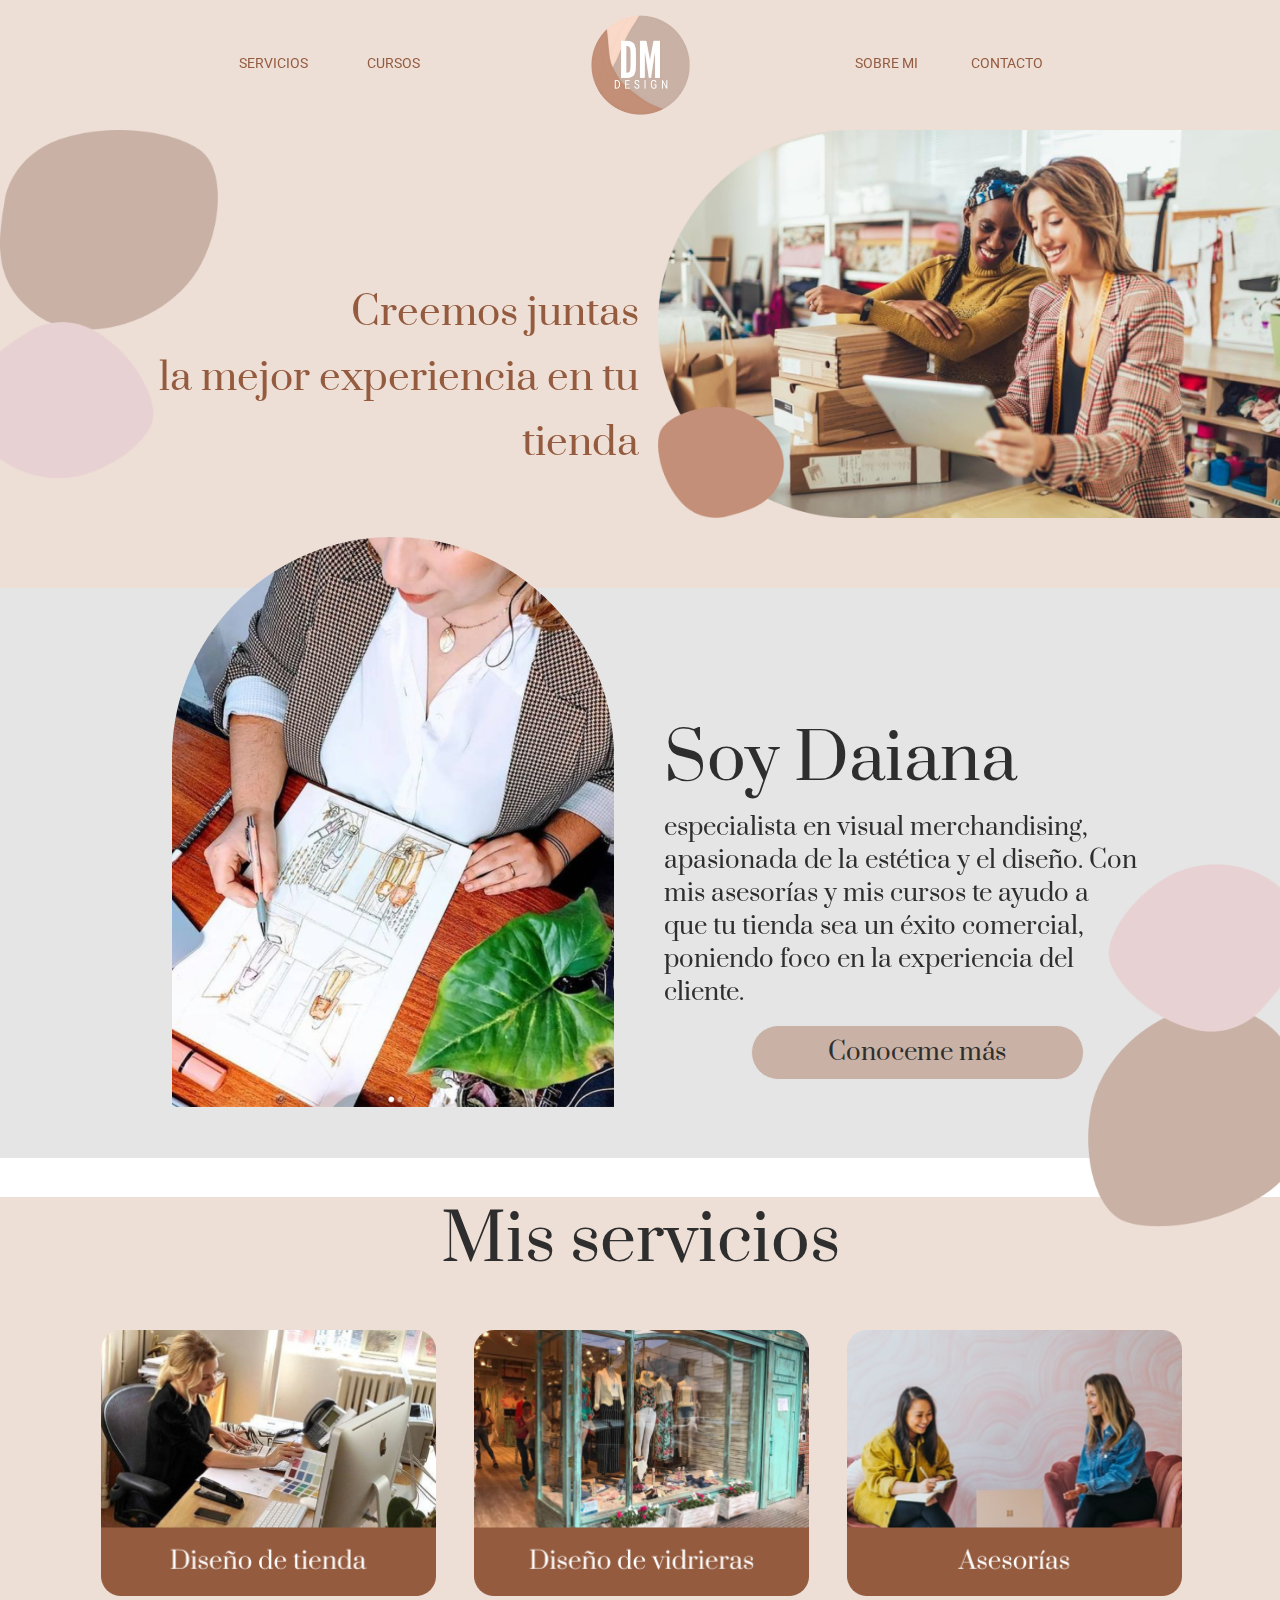
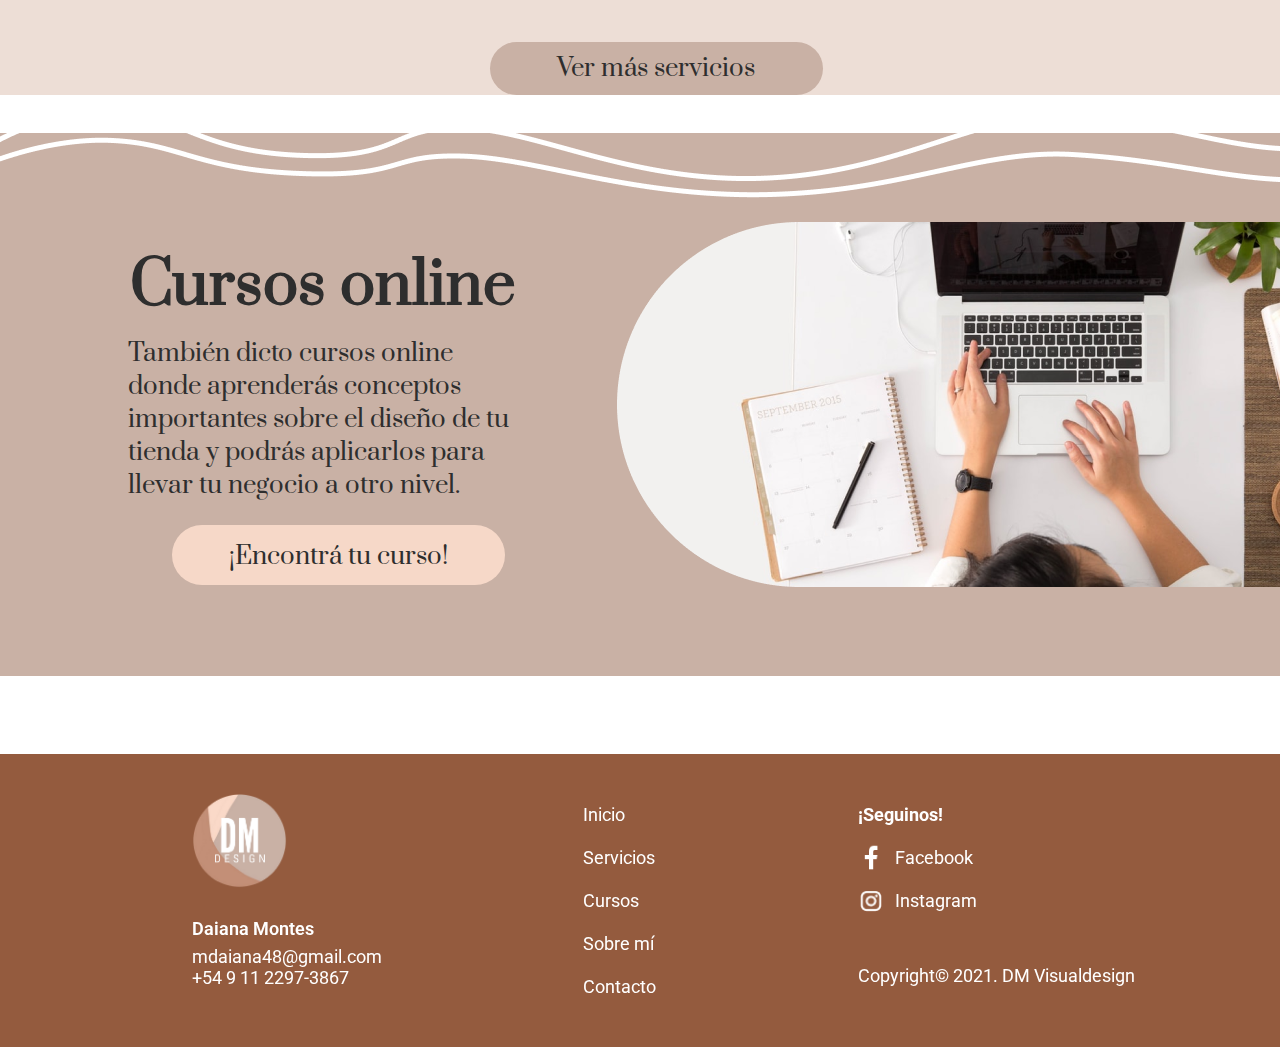
<file: index.html>
<!DOCTYPE html>
<html lang="en">

<head>
  <meta charset="utf-8">
  <meta content="width=device-width, initial-scale=1.0" name="viewport">

  <title>DM Visual Design</title>


  <!-- Favicons -->
  <link rel="shortcut icon" href="assets/img/favicon-32x32.png" type="image/x-icon">
  
  <!-- Google Fonts -->
  <link rel="preconnect" href="https://fonts.googleapis.com">
  <link rel="preconnect" href="https://fonts.gstatic.com" crossorigin>
  <link href="https://fonts.googleapis.com/css2?family=Prata&family=Roboto&display=swap" rel="stylesheet">
  <!-- Vendor CSS Files -->
  <link href="assets/vendor/bootstrap/css/bootstrap.min.css" rel="stylesheet">
  <link href="assets/vendor/bootstrap-icons/bootstrap-icons.css" rel="stylesheet">
  <link href="assets/vendor/boxicons/css/boxicons.min.css" rel="stylesheet">
  <link href="assets/vendor/glightbox/css/glightbox.min.css" rel="stylesheet">
  <link href="assets/vendor/remixicon/remixicon.css" rel="stylesheet">
  <link href="assets/vendor/swiper/swiper-bundle.min.css" rel="stylesheet">

  <!--  Main CSS File -->
  <link href="assets/css/style.css" rel="stylesheet">

  <!-- Meta palabras clave -->
  <meta name="keywords" content="Daiana, Dm, Visual, Design, Cursos, Servicios, Merchandising, DmVisualDesign, 
    Asesorías, Diseño, Tienda, Vidrieras, Online, Photos, Experience, Courses, Services, Consultancies, Stained,
     Glass, Windows, Shop">

  <!-- Meta descripción -->
  <meta name="description" content="Soy Daiana, especialista en visual merchandising, apasionada de la estética y el diseño.
  Con mis asesorías y mis cursos te ayudo a que tu tienda sea un éxito comercial, 
  poniendo foco en la experiencia del cliente">

  <!-- Meta copyright -->
  <meta name="copyright" content="Dm Visual Design">

  <!-- Meta autor -->
  <meta name="author" content="Sebastian Fontana, Yamil Ruiz, Nina Centurión ">

  <!-- Meta OG -->
  <meta property="og:title" content="Dm - Visual Design">
  <meta property="og:description" content="Soy Daiana, especialista en visual merchandising, apasionada de la estética y el diseño.
  Con mis asesorías y mis cursos te ayudo a que tu tienda sea un éxito comercial, 
  poniendo foco en la experiencia del cliente">
  <meta property="og:site_name" content="Dm Visual Design">
  <meta property="og:image" content="assets/img/cursos/vidrieras-venden3.jpeg">
  <meta property="og:locale" content="es_ES">
</head>

<body>

  <!-- ======= Header ======= -->
  <header id="header">
    <div class="container">
      <div id="logo-responsive" class="logo-responsive-show home_link">
        <a href="#home" class="home_link_child">
          <img src="assets/img/logo_transp.png" class="logo_home_img" alt="logo">
        </a>
      </div>
      
      <!-- Navbar -->
      <nav id="navbar" class="navbar home_link">
        <ul>
          <li id="logo-li-responsive"><a href="#home" id="logo_before"  class="nav-link navbar-link"><img src="assets/img/logo_transp.png" alt="logo"></a></li>
          <!-- <li><a class="inicio-li boton-li nav-link" href="#home">Inicio</a></li> -->
          <li><a class="boton-li nav-link navbar-link" href="#services">Servicios</a></li>
          <li><a class="boton-li nav-link navbar-link" href="#courses">Cursos</a></li>
          <li class="logo-li"><a class="logo nav-link active navbar-link" href="#home"><img src="assets/img/logo_transp.png" alt="logo"></a></li>
          <li><a class="boton-li nav-link navbar-link" href="#about">Sobre mi</a></li>
          <li><a class="boton-li nav-link navbar-link" href="#contact">Contacto</a></li>
        </ul>
        <i class="bi bi-list mobile-nav-toggle"></i>
      </nav>
      <!-- Navbar -->
    </div>
  </header>
  <!-- End Header -->

  <!-- Home -->
  <section id="home" class="home section-show">
    <div class="titulo">
      <div class="izquierda">
        <div class="parrafo-titulo">
          <h2 class="img-desktop">Creemos juntas<br>la mejor experiencia en tu tienda</h2>
        </div>
        <!-- <img src="./assets/img/home/foto-mobile.png" alt="banner" class="img-mobile"> -->
      </div>
      <div class="derecha">
        <img src="./assets/img/home/foto.png" alt="banner" class="img-desktop">
        <h2 class="img-mobile">Creemos juntas la mejor experiencia en tu tienda</h2>
      </div>
      <div class="atomo-1">
        <img src="./assets/img/home/atomo-1.png" alt="atomo 1">
      </div>
      <div class="atomo-2">
        <img src="./assets/img/home/atomo-2.png" alt="atomo 2">
      </div>

    </div>
    <div class="sobre-mi">
      <div class="izquierda">
        <img src="./assets/img/home/fotoDai.png" alt="foto" class="img-desktop">
        <img src="./assets/img/home/dai-mobile.png" alt="foto" class="img-mobile">
      </div>
      <div class="derecha">
        <div class="titulo-sobre-mi">
          <h2>Soy Daiana</h2>
        </div>
        <div class="parrafo-sobre-mi">
          <p>
            especialista en visual merchandising, apasionada de la estética y el diseño.
            Con mis asesorías y mis cursos te ayudo a que tu tienda sea un éxito comercial, 
            poniendo foco en la experiencia del cliente.
          </p>
        </div>
        <div class="parrafo-mobile">
          <h2>Soy Daiana</h2>
          <p>Especialista en visual merchandising</p>
        </div>
        <div class="home_link">
          <ul>
            <li><a class="boton-li nav-link" href="#about">Conoceme más</a></li>
          </ul>
        </div>
      
      </div>
    </div>
    <div class="mis-servicios">
      <div class="atomo-4">
        <img src="./assets/img/home/atomo-4.png" alt="atomo 4">
      </div>
      <div class="atomo-5">
        <img src="./assets/img/home/atomo-5.png" alt="atomo 5">
      </div>
      <h2>Mis servicios</h2>
      <div class="imagen-servicios">
        <a href="diseño-tienda.html" data-gallery="servicesDetailsGallery" data-glightbox="type: external"
              class="portfolio-details-lightbox" title="Vidriera Details">
              <img src="./assets/img/home/cardHome.png" alt="servicios" class="items img-desktop">
        </a>
        <a href="vidrieras.html" data-gallery="servicesDetailsGallery" data-glightbox="type: external"
              class="portfolio-details-lightbox" title="Vidriera Details">
        <img src="./assets/img/home/cardHome2.png" alt="servicios" class="items img-desktop">
      </a>
        <a href="asesoria-hora.html" data-gallery="servicesDetailsGallery" data-glightbox="type: external"
              class="portfolio-details-lightbox" title="Vidriera Details">
        <img src="./assets/img/home/cardHome3.png" alt="servicios" class="items img-desktop">
      </a>
      </div>
      <div class="home_link">
        <ul class="verMas-ul">
          <li><a class="boton-li nav-link" href="#services">Ver más servicios</a></li>
        </ul>
      </div>
    </div>
    
    <div class="cursos-online">
      <div class="dibujo">
        <img src="./assets/img/home/dibujo.png" alt="dibujo">
      </div>
      <div class="izquierda">
        <div class="titulo-curso">
          <h2>Cursos online</h2>
          <p class="parrafo-mobile">Cursos online</p>
        </div>
        <div class="parrafo-curso">
          <p>
            También dicto cursos online donde aprenderás conceptos importantes sobre el diseño
            de tu tienda y podrás aplicarlos para llevar tu negocio a otro nivel.
          </p>
        </div>
        <div class="home_link">
          <ul>
            <li><a class="boton-li nav-link" href="#courses">¡Encontrá tu curso!</a></li>
          </ul>
        </div>
      </div>
      <div class="derecha">
        <img src="./assets/img/home/rectangle.png" alt="cursos online" class="img-desktop">
        <a href="showroom-sueños.html" data-gallery="servicesDetailsGallery" data-glightbox="type: external"
              class="portfolio-details-lightbox" title="Vidriera Details">
        <img src="./assets/img/home/cursos-online-mobile.png" alt="cursos online" class="img-mobile">
        </a>
      </div>
    </div>
  
  <!-- ======= Footer ======= -->
  <div id="footer" class="footer section-show">
    <div class="izquierda">
      <img src="./assets/img/logo_transp.png" alt="logo">
      <p class="nombre-contacto">Daiana Montes</p>
      <p>mdaiana48@gmail.com</p>
      <p>+54 9 11 2297-3867</p>
    </div>
    <div class="centro">
      <p>Inicio</p>
      <p>Servicios</p>
      <p>Cursos</p>
      <p>Sobre mí</p>
      <p>Contacto</p>
    </div>
    <div class="derecha">
      <p class="redes">¡Seguinos!</p>
      <div class="redes-iconos">
        <div class="ordenar-iconos">
          <img src="./assets/img/footer/facebook.png" class="facebook-img" alt="facebook">
          <p>Facebook</p>
        </div>
        <div class="ordenar-iconos">
          <img src="./assets/img/footer/instagram.png" class="instagram-img" alt="instagram">
          <p>Instagram</p>
        </div>
      </div>
      <p class="copyright">Copyright© 2021. DM Visualdesign</p>
    </div>
  </div>
  </section> 
  <!-- Home -->

  <!-- ======= About Section ======= -->
  <section id="about" class="about">
    <div class="complete-section">
      <div class="section-title">
        <p>Sobre m&iacute;</p>
      </div>

      <!-- ======= About Me ======= -->
      <div class="about-me container">

        <div class="row">
          <img src="assets/img/sobre-mi/portada.png" alt="portada" class="img-fluid img-desktop">
          <img src="assets/img/sobre-mi/portada-mobile.png" alt="portada-mobile" class="img-fluid img-mobile">
          <div class="col-lg-12 pt-4 pt-lg-0 content">
            <h3>Soy Daiana Montes,</h3>
            <p class="subtitulo">
              especialista en visual merchandising.
            </p>
            <p>
              Desde que tengo 17 años trabajo en comercio. Pasé por muchos rubros, empezando 
              por decoración y diseño, mientras estudiaba <b>diseño de interiores</b>. Luego decidí 
              cambiar de carrera porque creía que necesitaba ir desde los comienzos y así 
              estudie <b>artes visuales</b>, donde pude poner las manos en la materia prima y desde 
              ahí <b>¡empezar a crear!</b>
            </p>
            <p>
              Hace unos años le puse nombre al trabajo que hacía en todos los comercios en 
              los que trabajaba (vidrieras, acomodar mercadería, poner más lindas las 
              exhibiciones): <b>VISUAL MERCHANDISING</b>, encontrando esa conexión con el arte y 
              el comercio.
            </p>
            <p>
              Entendiendo que "todo lo estético vende más”, estudié Visual Merchandising en 
              Espacio Buenos Aires, y le agregue métricas de venta para ser más exacta con 
              las estrategias y ver mejores resultados.
            </p>
            <p>
              Me considero bastante inquieta por lo que siempre busco qué más estudiar para 
              perfeccionarme o agregar conocimiento que sirva a lo que hago.
              Por ejemplo estoy por terminar Community Mananger en Coder House.
            </p>
            <p>
              Esto es un poquito de lo que soy, para que me conozcan más!
            </p>
            <div class="home_link">
              <ul>
                <li><a class="boton-li nav-link" href="#contact">CONTACTO</a></li>
              </ul>
            </div>
          </div>        
        </div>
      </div>
      <!-- End About Me -->
    </div>
  </section>
  <!-- End About Section -->

  <!-- ======= Courses Section ======= -->
  <section id="courses" class="courses">
    <div class="complete-section">
      <div class="section-title">
        <p>Cursos</p>
      </div>
      <div class="container">
        <div class="row">
          <div class="complete-card col-lg-4 col-md-6 d-flex align-items-stretch">
            </a>
            <a href="tienda-exito.html" data-gallery="coursesDetailsGallery" data-glightbox="type: external"
              class="portfolio-details-lightbox">
              <div class="card tienda-exito">
                <div class="icon-box">
                  <div class="modalidad">Curso grabado</div>

                  <div class="titulo-card">
                    <h4>Tienda éxito</h4>
                    <p>PDF guía + correciones</p>
                  </div>
                </div>
              </div>
            </a>
          </div>
          <div class="complete-card col-lg-4 col-md-6 d-flex align-items-stretch mt-4 mt-md-0">
            <a href="vidrieras-qVenden.html" data-gallery="coursesDetailsGallery" data-glightbox="type: external" class="portfolio-details-lightbox">
              <div class="card vidrieras-qVenden">
                <div class="icon-box">
                  <div class="modalidad">Curso grabado</div>

                  <div class="titulo-card">
                    <h4>Vidrieras que venden</h4>
                    <p>PDF guía + correciones</p>
                  </div>
                </div>
              </div>
            </a>
          </div>
          <div class="complete-card col-lg-4 col-md-6 d-flex align-items-stretch mt-4 mt-md-0">
            <a href="showroom-sueños.html" data-gallery="coursesDetailsGallery" data-glightbox="type: external" class="portfolio-details-lightbox">
              <div class="card showroom-sueños">
                <div class="icon-box">
                  <div class="modalidad">Curso grabado</div>

                  <div class="titulo-card">
                    <h4>Showroom de tus sueños</h4>
                    <p>PDF guía + correciones</p>
                  </div>
                </div>
              </div>
            </a>
          </div>
          <div class="complete-card col-lg-4 col-md-6 d-flex align-items-stretch mt-4 mt-md-0">
            <a href="exhibiciones.html" data-gallery="coursesDetailsGallery" data-glightbox="type: external" class="portfolio-details-lightbox">
              <div class="card exhibiciones">
                <div class="icon-box">
                  <div class="modalidad">Curso grabado</div>

                  <div class="titulo-card">
                    <h4>Exhibiciones atractivas</h4>
                    <p>PDF guía + correciones</p>
                  </div>
                </div>
              </div>
            </a>
          </div>
        </div>
      </div>
    </div>
  </section>
  <!-- End Services Section -->

  <!-- ======= Services Section ======= -->
  <section id="services" class="services">
    <div class="complete-section">
      <div class="section-title">
        <p>Mis Servicios</p>
      </div>
      <div class="container">
        <div class="row">
          <div class="complete-card col-lg-4 col-md-6 d-flex align-items-stretch">
            
            <a href="vidrieras.html" data-gallery="servicesDetailsGallery" data-glightbox="type: external"
              class="portfolio-details-lightbox" title="Vidriera Details">
              <div class="card vidrieras">
                <div class="icon-box">
                  <div class="titulo-card">
                    <h4>Vidrieras</h4>
                    <p>PDF guía + correciones</p>
                  </div>
                </div>
              </div>
            </a>
          </div>
          <div class="complete-card col-lg-4 col-md-6 d-flex align-items-stretch mt-4 mt-md-0">
            <a href="visual-merch.html" data-gallery="servicesDetailsGallery" data-glightbox="type: external" class="portfolio-details-lightbox" title="Vidriera Details">
              <div class="card visual-merch">
                <div class="icon-box">
                  <div class="titulo-card">
                    <h4>Visual Merch</h4>
                    <p>PDF guía + correciones</p>
                  </div>
                </div>
              </div>
            </a>
          </div>
          <div class="complete-card col-lg-4 col-md-6 d-flex align-items-stretch mt-4 mt-md-0">
            <a href="asesoria-hora.html" data-gallery="servicesDetailsGallery" data-glightbox="type: external" class="portfolio-details-lightbox" title="Vidriera Details">
              <div class="card asesoria-hora">
                <div class="icon-box">
                  <div class="titulo-card">
                    <h4>Asesoría por hora</h4>
                    <p>PDF guía + correciones</p>
                  </div>
                </div>
              </div>
            </a>
          </div>
          <div class="complete-card col-lg-4 col-md-6 d-flex align-items-stretch mt-4 mt-md-0">
            <a href="asesoria-integral.html" data-gallery="servicesDetailsGallery" data-glightbox="type: external" class="portfolio-details-lightbox" title="Vidriera Details">
              <div class="card asesoria-integral">
                <div class="icon-box">
                  <div class="titulo-card">
                    <h4>Asesoría integral</h4>
                    <p>PDF guía + correciones</p>
                  </div>
                </div>
              </div>
            </a>
          </div>
          <div class="complete-card col-lg-4 col-md-6 d-flex align-items-stretch mt-4 mt-md-0">
            <a href="diseño-tienda.html" data-gallery="servicesDetailsGallery" data-glightbox="type: external" class="portfolio-details-lightbox" title="Vidriera Details">
              <div class="card diseño-tienda">
                <div class="icon-box">
                  <div class="titulo-card">
                    <h4>Diseño de tienda</h4>
                    <p>PDF guía + correciones</p>
                  </div>
                </div>
              </div>
            </a>
          </div>
        </div>
      </div>
    </div>
  </section>
  <!-- End Services Section -->

  <!-- ======= Contact Section ======= -->
  <section id="contact" class="contact">
    <div class="complete-section">
      <div class="section-title">
        <p>Contacto</p>
      </div>

      <div class="container">
        <div class="row mt-2">
          <form action="/forms/correo.php" method="POST" class="php-email-form mt-4">
            <label for="nombre">Nombre</label>
            <input type="text" name="name" id="name">
            <label for="email">E-mail</label>
            <input type="email" name="email" id="email">
            <label for="motivo">Motivo</label>
            <label for="contratar-servicio" class="texto-checkbox"><input type="checkbox" name="motivo[]" id="contratar-servicio" class="ordenar-items" value="Quiero contratar un servicio"> Quiero contratar un servicio</label>
            <label for="comprar-curso" class="texto-checkbox"><input type="checkbox" name="motivo[]" id="comprar-curso" class="ordenar-items" value="Quiero comprar un curso online"> Quiero comprar un curso online</label>
            <label for="consulta" class="texto-checkbox"><input type="checkbox" name="motivo[]" id="consulta" class="ordenar-items" value="Quiero realizar otra consulta"> Quiero realizar otra consulta</label>
            <label for="mensaje">Mensaje</label>
            <textarea name="message" id="message" cols="30" rows="10"></textarea>
            <div class="boton-formulario">
              <button type="submit">ENVIAR FORMULARIO</button>
            </div>
          </form>
        </div>
      </div>
    </div>
  </section>
  <!-- </section> -->
  <!-- End Contact Section -->

  <!-- Vendor JS Files -->
  <script src="assets/vendor/purecounter/purecounter.js"></script>
  <script src="assets/vendor/bootstrap/js/bootstrap.bundle.min.js"></script>
  <script src="assets/vendor/glightbox/js/glightbox.min.js"></script>
  <script src="assets/vendor/isotope-layout/isotope.pkgd.min.js"></script>
  <script src="assets/vendor/swiper/swiper-bundle.min.js"></script>
  <script src="assets/vendor/waypoints/noframework.waypoints.js"></script>
  <!-- <script src="assets/vendor/php-email-form/validate.js"></script> -->

  <!-- Template Main JS File -->
  <script src="assets/js/main.js"></script>

</body>

</html>
</file>
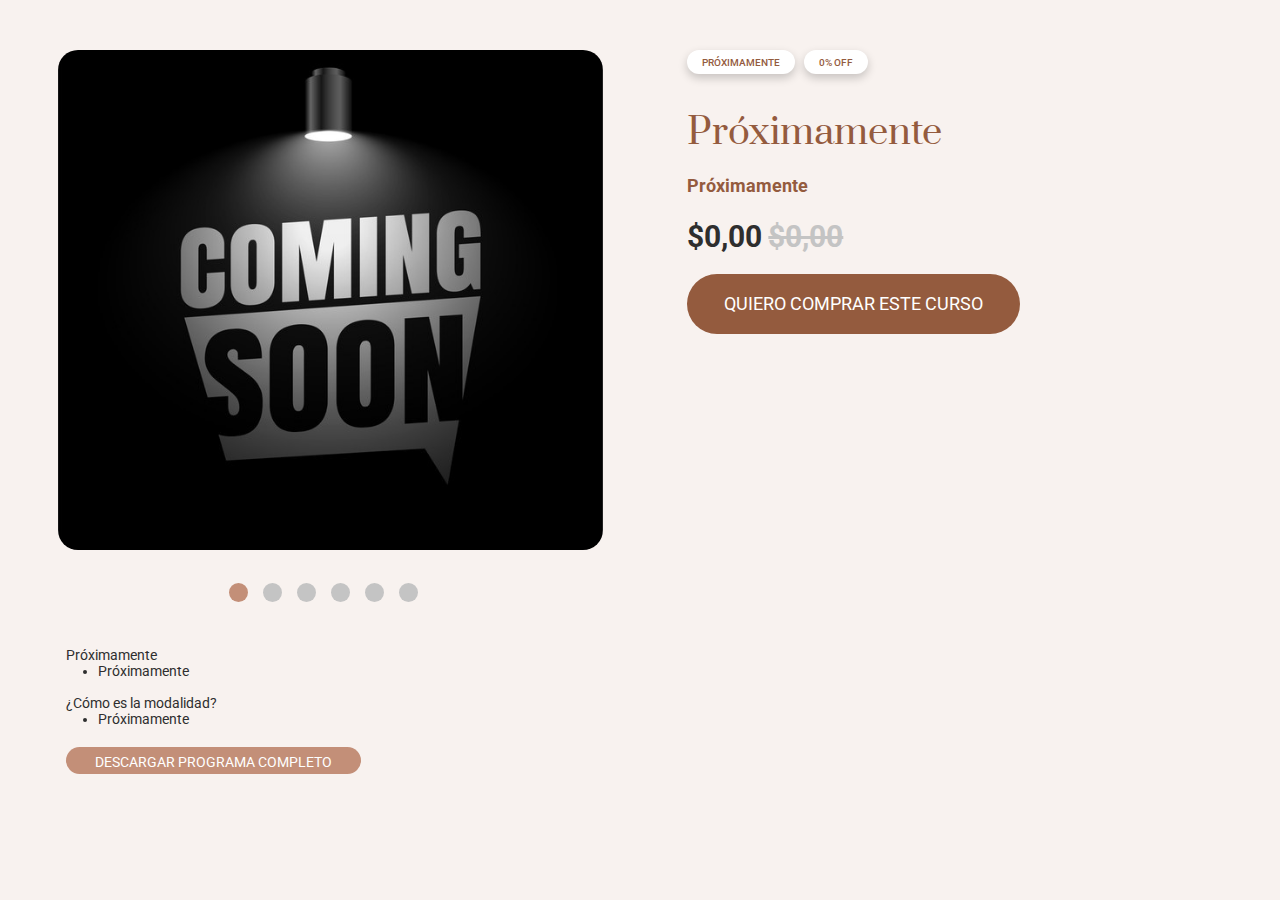
<file: asesoria-hora.html>
<!DOCTYPE html>
<html lang="en">
  <head>
    <meta charset="utf-8" />
    <meta content="width=device-width, initial-scale=1.0" name="viewport" />

    <title>DM Visual Design</title>
    <meta content="" name="description" />
    <meta content="" name="keywords" />

    <!-- Favicons -->
    <link href="assets/img/apple-touch-icon.png" rel="apple-touch-icon" />

    <!-- Google Fonts -->
    <link rel="preconnect" href="https://fonts.googleapis.com" />
    <link rel="preconnect" href="https://fonts.gstatic.com" crossorigin />
    <link
      href="https://fonts.googleapis.com/css2?family=Prata&family=Roboto&display=swap"
      rel="stylesheet"
    />

    <!-- Vendor CSS Files -->
    <link
      href="assets/vendor/bootstrap/css/bootstrap.min.css"
      rel="stylesheet"
    />
    <link
      href="assets/vendor/bootstrap-icons/bootstrap-icons.css"
      rel="stylesheet"
    />
    <link href="assets/vendor/boxicons/css/boxicons.min.css" rel="stylesheet" />
    <link
      href="assets/vendor/glightbox/css/glightbox.min.css"
      rel="stylesheet"
    />
    <link href="assets/vendor/remixicon/remixicon.css" rel="stylesheet" />
    <link href="assets/vendor/swiper/swiper-bundle.min.css" rel="stylesheet" />

    <!-- Main CSS File -->
    <link href="assets/css/style.css" rel="stylesheet" />
  </head>

  <body>
    <main id="main">
      <!-- ======= Service-Course Details ======= -->
      <div id="asesoria-hora-details" class="services-details">
        <div class="container">
          <div class="row">
            <div class="col-lg-8">
              <!-- <h2 class="portfolio-title">This is an example of portfolio detail</h2> -->
              <div class="details-slider swiper">
                <div class="swiper-wrapper align-items-center">
                  <div class="swiper-slide">
                    <img src="assets/img/proximamente.jpg" alt="" />
                  </div>
                  <div class="swiper-slide">
                    <img src="assets/img/proximamente.jpg" alt="" />
                  </div>
                  <div class="swiper-slide">
                    <img src="assets/img/proximamente.jpg" alt="" />
                  </div>
                  <div class="swiper-slide">
                    <img src="assets/img/proximamente.jpg" alt="" />
                  </div>
                  <div class="swiper-slide">
                    <img src="assets/img/proximamente.jpg" alt="" />
                  </div>
                  <div class="swiper-slide">
                    <img src="assets/img/proximamente.jpg" alt="" />
                  </div>
                </div>
              </div>
              <div class="swiper-pagination"></div>
            </div>
            <div class="col-lg-4 course-service-info">
              <div class="stamps">
                <div class="stamp-1">Próximamente</div>
                <div class="stamp-2">0% Off</div>
              </div>
              <h3>Próximamente</h3>
              <div class="description">
                
                <strong>Próximamente</strong>
              </div>
              <div class="prices">
                <div class="new-price">$0,00</div>
                <div class="old-price">$0,00</div>
              </div>
              <div class="comprar-button">
                Quiero comprar este curso
              </div>
            </div>
          </div>
          <div class="row-2">
            <div class="parrafo-1">
              Próximamente
              <ul>
                <li>Próximamente</li>
              </ul>
            </div>
            
            <div class="parrafo-2">
              ¿Cómo es la modalidad?
              <ul>
                <li>Próximamente</li>
              </ul>
            </div>
            <div class="descargar">
              Descargar programa completo
            </div>
          </div>
        </div>
      </div>
      <!-- End Service-Course Details -->
    </main>
    <!-- End #main -->

    <!-- Vendor JS Files -->
    <script src="assets/vendor/purecounter/purecounter.js"></script>
    <script src="assets/vendor/bootstrap/js/bootstrap.bundle.min.js"></script>
    <script src="assets/vendor/glightbox/js/glightbox.min.js"></script>
    <script src="assets/vendor/isotope-layout/isotope.pkgd.min.js"></script>
    <script src="assets/vendor/swiper/swiper-bundle.min.js"></script>
    <script src="assets/vendor/waypoints/noframework.waypoints.js"></script>
    <script src="assets/vendor/php-email-form/validate.js"></script>

    <!--  Main JS File -->
    <script src="assets/js/main.js"></script>
  </body>
</html>
</file>
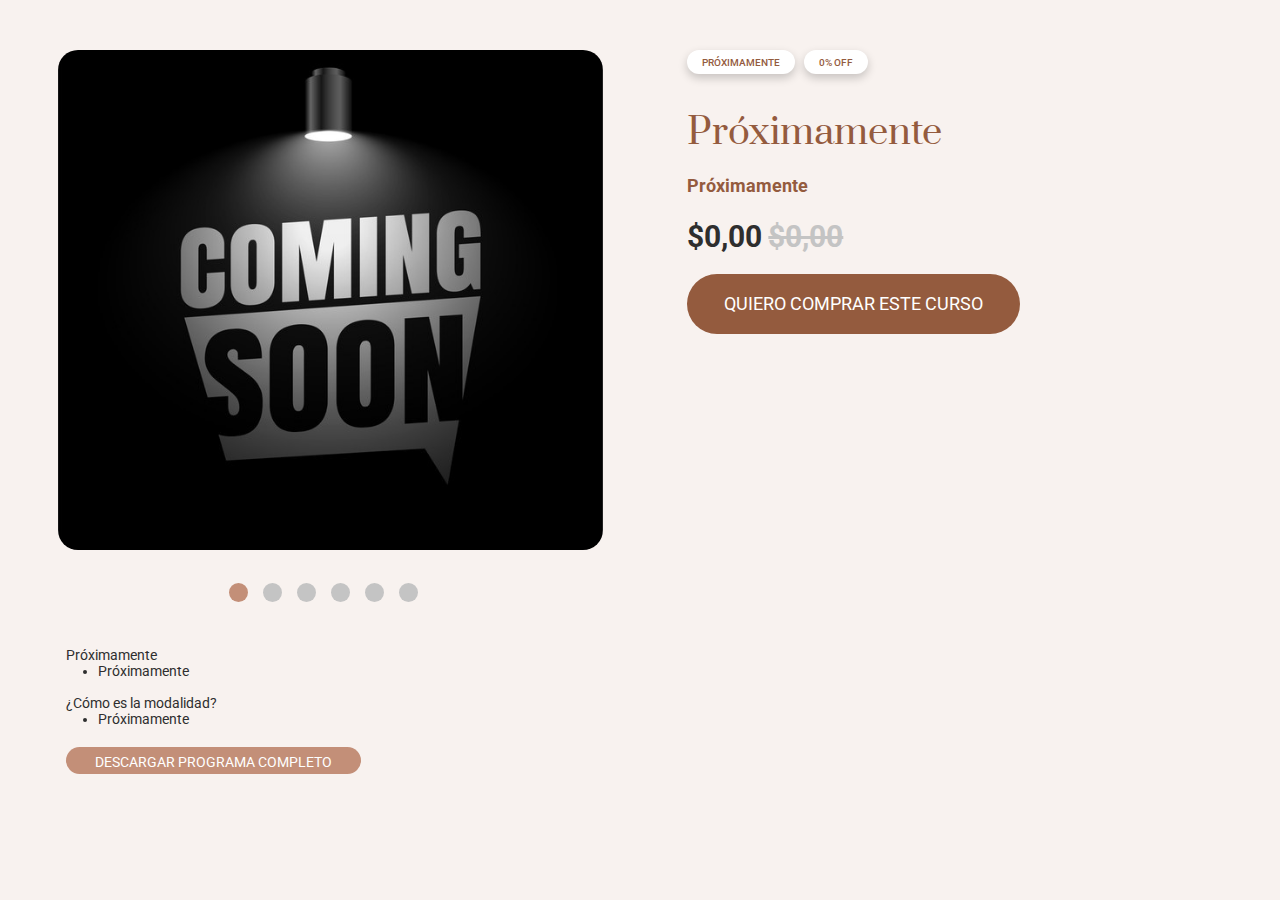
<file: asesoria-integral.html>
<!DOCTYPE html>
<html lang="en">

<head>
  <meta charset="utf-8">
  <meta content="width=device-width, initial-scale=1.0" name="viewport">

  <title>Portfolio Details - Personal Bootstrap Template</title>
  <meta content="" name="description">
  <meta content="" name="keywords">

  <!-- Favicons -->

  <link href="assets/img/apple-touch-icon.png" rel="apple-touch-icon">

  <!-- Google Fonts -->
  <link rel="preconnect" href="https://fonts.googleapis.com">
  <link rel="preconnect" href="https://fonts.gstatic.com" crossorigin>
  <link href="https://fonts.googleapis.com/css2?family=Prata&family=Roboto&display=swap" rel="stylesheet">
  
  <!-- Vendor CSS Files -->
  <link href="assets/vendor/bootstrap/css/bootstrap.min.css" rel="stylesheet">
  <link href="assets/vendor/bootstrap-icons/bootstrap-icons.css" rel="stylesheet">
  <link href="assets/vendor/boxicons/css/boxicons.min.css" rel="stylesheet">
  <link href="assets/vendor/glightbox/css/glightbox.min.css" rel="stylesheet">
  <link href="assets/vendor/remixicon/remixicon.css" rel="stylesheet">
  <link href="assets/vendor/swiper/swiper-bundle.min.css" rel="stylesheet">

  <!-- Main CSS File -->
  <link href="assets/css/style.css" rel="stylesheet">


</head>

<body>

  <main id="main">

          <!-- ======= Service-Course Details ======= -->
          <div id="asesoria-integral                -details" class="services-details">
            <div class="container">
              <div class="row">
                <div class="col-lg-8">
                  <!-- <h2 class="portfolio-title">This is an example of portfolio detail</h2> -->
                  <div class="details-slider swiper">
                    <div class="swiper-wrapper align-items-center">
                      <div class="swiper-slide">
                        <img src="assets/img/proximamente.jpg" alt="" />
                      </div>
                      <div class="swiper-slide">
                        <img src="assets/img/proximamente.jpg" alt="" />
                      </div>
                      <div class="swiper-slide">
                        <img src="assets/img/proximamente.jpg" alt="" />
                      </div>
                      <div class="swiper-slide">
                        <img src="assets/img/proximamente.jpg" alt="" />
                      </div>
                      <div class="swiper-slide">
                        <img src="assets/img/proximamente.jpg" alt="" />
                      </div>
                      <div class="swiper-slide">
                        <img src="assets/img/proximamente.jpg" alt="" />
                      </div>
                    </div>
                  </div>
                  <div class="swiper-pagination"></div>
                </div>
                <div class="col-lg-4 course-service-info">
                  <div class="stamps">
                    <div class="stamp-1">Próximamente</div>
                    <div class="stamp-2">0% Off</div>
                  </div>
                  <h3>Próximamente</h3>
                  <div class="description">
                    
                    <strong>Próximamente</strong>
                  </div>
                  <div class="prices">
                    <div class="new-price">$0,00</div>
                    <div class="old-price">$0,00</div>
                  </div>
                  <div class="comprar-button">
                    Quiero comprar este curso
                  </div>
                </div>
              </div>
              <div class="row-2">
                <div class="parrafo-1">
                  Próximamente
                  <ul>
                    <li>Próximamente</li>
                  </ul>
                </div>
                
                <div class="parrafo-2">
                  ¿Cómo es la modalidad?
                  <ul>
                    <li>Próximamente</li>
                  </ul>
                </div>
                <div class="descargar">
                  Descargar programa completo
                </div>
              </div>
            </div>
          </div>
          <!-- End Service-Course Details -->
  </main><!-- End #main -->

  <!-- Vendor JS Files -->
  <script src="assets/vendor/purecounter/purecounter.js"></script>
  <script src="assets/vendor/bootstrap/js/bootstrap.bundle.min.js"></script>
  <script src="assets/vendor/glightbox/js/glightbox.min.js"></script>
  <script src="assets/vendor/isotope-layout/isotope.pkgd.min.js"></script>
  <script src="assets/vendor/swiper/swiper-bundle.min.js"></script>
  <script src="assets/vendor/waypoints/noframework.waypoints.js"></script>
  <script src="assets/vendor/php-email-form/validate.js"></script>

  <!-- Main JS File -->
  <script src="assets/js/main.js"></script>

</body>

</html>
</file>
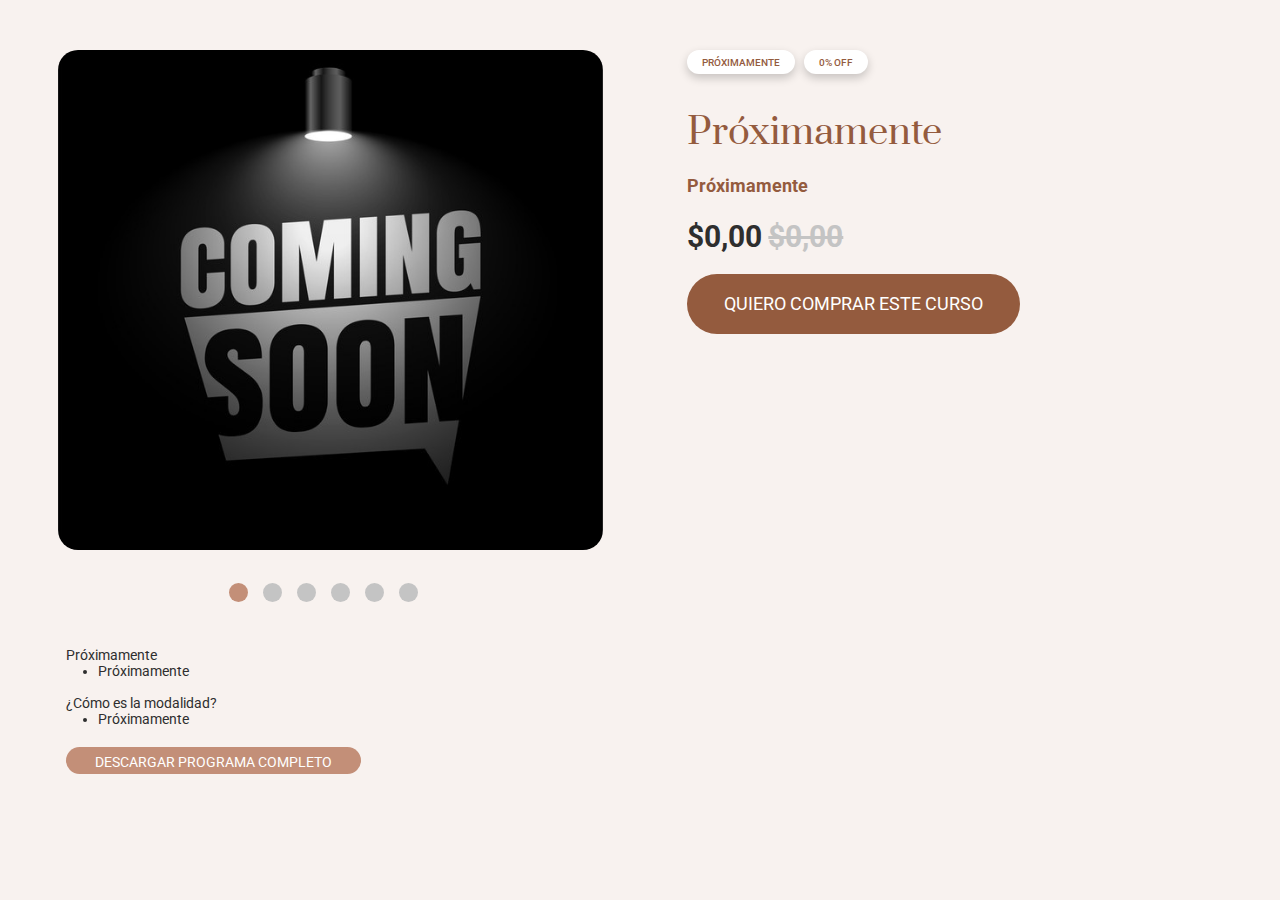
<file: diseño-tienda.html>
<!DOCTYPE html>
<html lang="en">

<head>
  <meta charset="utf-8">
  <meta content="width=device-width, initial-scale=1.0" name="viewport">

  <title>Portfolio Details - Personal Bootstrap Template</title>
  <meta content="" name="description">
  <meta content="" name="keywords">

  <!-- Favicons -->

  <link href="assets/img/apple-touch-icon.png" rel="apple-touch-icon">

  <!-- Google Fonts -->
  <link rel="preconnect" href="https://fonts.googleapis.com">
  <link rel="preconnect" href="https://fonts.gstatic.com" crossorigin>
  <link href="https://fonts.googleapis.com/css2?family=Prata&family=Roboto&display=swap" rel="stylesheet">
  
  <!-- Vendor CSS Files -->
  <link href="assets/vendor/bootstrap/css/bootstrap.min.css" rel="stylesheet">
  <link href="assets/vendor/bootstrap-icons/bootstrap-icons.css" rel="stylesheet">
  <link href="assets/vendor/boxicons/css/boxicons.min.css" rel="stylesheet">
  <link href="assets/vendor/glightbox/css/glightbox.min.css" rel="stylesheet">
  <link href="assets/vendor/remixicon/remixicon.css" rel="stylesheet">
  <link href="assets/vendor/swiper/swiper-bundle.min.css" rel="stylesheet">

  <!-- Main CSS File -->
  <link href="assets/css/style.css" rel="stylesheet">


</head>

<body>

  <main id="main">

          <!-- ======= Service-Course Details ======= -->
          <div id="diseño-tienda-details" class="services-details">
            <div class="container">
              <div class="row">
                <div class="col-lg-8">
                  <!-- <h2 class="portfolio-title">This is an example of portfolio detail</h2> -->
                  <div class="details-slider swiper">
                    <div class="swiper-wrapper align-items-center">
                      <div class="swiper-slide">
                        <img src="assets/img/proximamente.jpg" alt="" />
                      </div>
                      <div class="swiper-slide">
                        <img src="assets/img/proximamente.jpg" alt="" />
                      </div>
                      <div class="swiper-slide">
                        <img src="assets/img/proximamente.jpg" alt="" />
                      </div>
                      <div class="swiper-slide">
                        <img src="assets/img/proximamente.jpg" alt="" />
                      </div>
                      <div class="swiper-slide">
                        <img src="assets/img/proximamente.jpg" alt="" />
                      </div>
                      <div class="swiper-slide">
                        <img src="assets/img/proximamente.jpg" alt="" />
                      </div>
                    </div>
                  </div>
                  <div class="swiper-pagination"></div>
                </div>
                <div class="col-lg-4 course-service-info">
                  <div class="stamps">
                    <div class="stamp-1">Próximamente</div>
                    <div class="stamp-2">0% Off</div>
                  </div>
                  <h3>Próximamente</h3>
                  <div class="description">
                    
                    <strong>Próximamente</strong>
                  </div>
                  <div class="prices">
                    <div class="new-price">$0,00</div>
                    <div class="old-price">$0,00</div>
                  </div>
                  <div class="comprar-button">
                    Quiero comprar este curso
                  </div>
                </div>
              </div>
              <div class="row-2">
                <div class="parrafo-1">
                  Próximamente
                  <ul>
                    <li>Próximamente</li>
                  </ul>
                </div>
                
                <div class="parrafo-2">
                  ¿Cómo es la modalidad?
                  <ul>
                    <li>Próximamente</li>
                  </ul>
                </div>
                <div class="descargar">
                  Descargar programa completo
                </div>
              </div>
            </div>
          </div>
          <!-- End Service-Course Details -->

  </main><!-- End #main -->

  <!-- Vendor JS Files -->
  <script src="assets/vendor/purecounter/purecounter.js"></script>
  <script src="assets/vendor/bootstrap/js/bootstrap.bundle.min.js"></script>
  <script src="assets/vendor/glightbox/js/glightbox.min.js"></script>
  <script src="assets/vendor/isotope-layout/isotope.pkgd.min.js"></script>
  <script src="assets/vendor/swiper/swiper-bundle.min.js"></script>
  <script src="assets/vendor/waypoints/noframework.waypoints.js"></script>
  <script src="assets/vendor/php-email-form/validate.js"></script>

  <!-- Main JS File -->
  <script src="assets/js/main.js"></script>

</body>

</html>
</file>
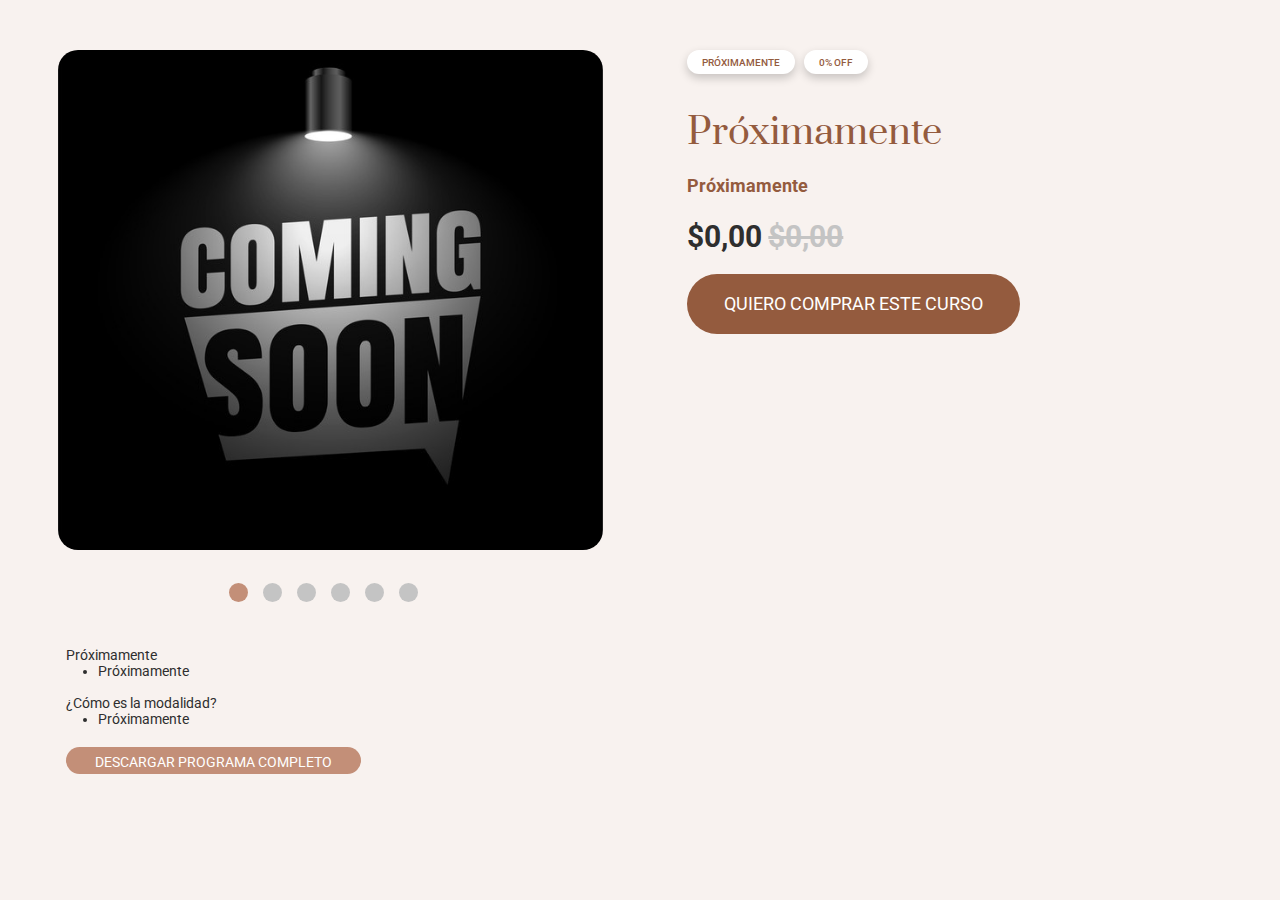
<file: exhibiciones.html>
<!DOCTYPE html>
<html lang="en">

<head>
  <meta charset="utf-8">
  <meta content="width=device-width, initial-scale=1.0" name="viewport">

  <title>Portfolio Details - Personal Bootstrap Template</title>
  <meta content="" name="description">
  <meta content="" name="keywords">

  <!-- Favicons -->

  <link href="assets/img/apple-touch-icon.png" rel="apple-touch-icon">

  <!-- Google Fonts -->
  <link rel="preconnect" href="https://fonts.googleapis.com">
  <link rel="preconnect" href="https://fonts.gstatic.com" crossorigin>
  <link href="https://fonts.googleapis.com/css2?family=Prata&family=Roboto&display=swap" rel="stylesheet">
  
  <!-- Vendor CSS Files -->
  <link href="assets/vendor/bootstrap/css/bootstrap.min.css" rel="stylesheet">
  <link href="assets/vendor/bootstrap-icons/bootstrap-icons.css" rel="stylesheet">
  <link href="assets/vendor/boxicons/css/boxicons.min.css" rel="stylesheet">
  <link href="assets/vendor/glightbox/css/glightbox.min.css" rel="stylesheet">
  <link href="assets/vendor/remixicon/remixicon.css" rel="stylesheet">
  <link href="assets/vendor/swiper/swiper-bundle.min.css" rel="stylesheet">

  <!-- Main CSS File -->
  <link href="assets/css/style.css" rel="stylesheet">


</head>

<body>

  <main id="main">

      <!-- ======= Service-Course Details ======= -->
      <div id="exhibiciones-details" class="services-details">
        <div class="container">
          <div class="row">
            <div class="col-lg-8">
              <!-- <h2 class="portfolio-title">This is an example of portfolio detail</h2> -->
              <div class="details-slider swiper">
                <div class="swiper-wrapper align-items-center">
                  <div class="swiper-slide">
                    <img src="assets/img/proximamente.jpg" alt="" />
                  </div>
                  <div class="swiper-slide">
                    <img src="assets/img/proximamente.jpg" alt="" />
                  </div>
                  <div class="swiper-slide">
                    <img src="assets/img/proximamente.jpg" alt="" />
                  </div>
                  <div class="swiper-slide">
                    <img src="assets/img/proximamente.jpg" alt="" />
                  </div>
                  <div class="swiper-slide">
                    <img src="assets/img/proximamente.jpg" alt="" />
                  </div>
                  <div class="swiper-slide">
                    <img src="assets/img/proximamente.jpg" alt="" />
                  </div>
                </div>
              </div>
              <div class="swiper-pagination"></div>
            </div>
            <div class="col-lg-4 course-service-info">
              <div class="stamps">
                <div class="stamp-1">Próximamente</div>
                <div class="stamp-2">0% Off</div>
              </div>
              <h3>Próximamente</h3>
              <div class="description">
                
                <strong>Próximamente</strong>
              </div>
              <div class="prices">
                <div class="new-price">$0,00</div>
                <div class="old-price">$0,00</div>
              </div>
              <div class="comprar-button">
                Quiero comprar este curso
              </div>
            </div>
          </div>
          <div class="row-2">
            <div class="parrafo-1">
              Próximamente
              <ul>
                <li>Próximamente</li>
              </ul>
            </div>
            
            <div class="parrafo-2">
              ¿Cómo es la modalidad?
              <ul>
                <li>Próximamente</li>
              </ul>
            </div>
            <div class="descargar">
              Descargar programa completo
            </div>
          </div>
        </div>
      </div>
      <!-- End Service-Course Details -->

  </main><!-- End #main -->

  <!-- Vendor JS Files -->
  <script src="assets/vendor/purecounter/purecounter.js"></script>
  <script src="assets/vendor/bootstrap/js/bootstrap.bundle.min.js"></script>
  <script src="assets/vendor/glightbox/js/glightbox.min.js"></script>
  <script src="assets/vendor/isotope-layout/isotope.pkgd.min.js"></script>
  <script src="assets/vendor/swiper/swiper-bundle.min.js"></script>
  <script src="assets/vendor/waypoints/noframework.waypoints.js"></script>
  <script src="assets/vendor/php-email-form/validate.js"></script>

  <!-- Main JS File -->
  <script src="assets/js/main.js"></script>

</body>

</html>
</file>
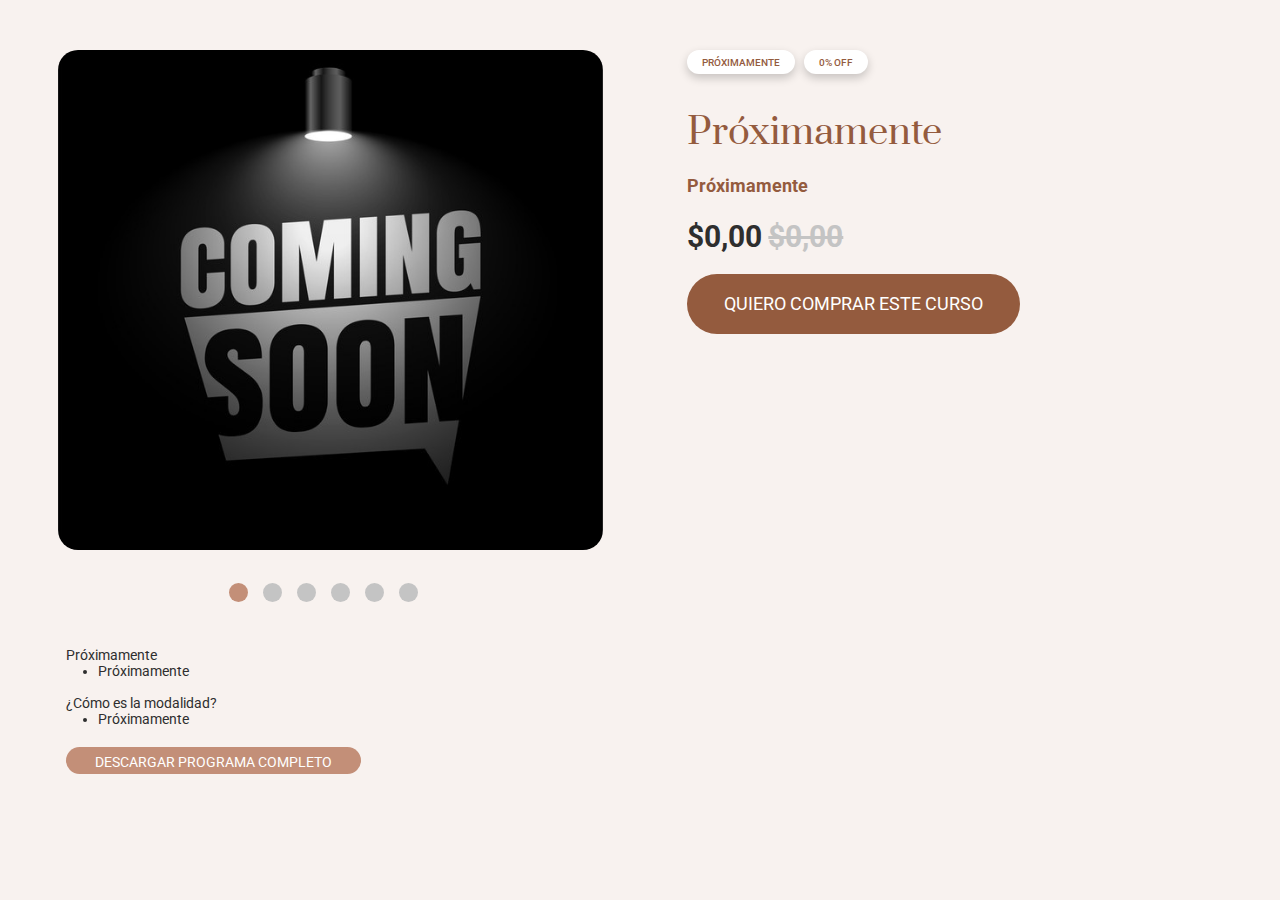
<file: showroom-sueños.html>
<!DOCTYPE html>
<html lang="en">

<head>
  <meta charset="utf-8">
  <meta content="width=device-width, initial-scale=1.0" name="viewport">

  <title>Portfolio Details - Personal Bootstrap Template</title>
  <meta content="" name="description">
  <meta content="" name="keywords">

  <!-- Favicons -->

  <link href="assets/img/apple-touch-icon.png" rel="apple-touch-icon">

  <!-- Google Fonts -->
  <link rel="preconnect" href="https://fonts.googleapis.com">
  <link rel="preconnect" href="https://fonts.gstatic.com" crossorigin>
  <link href="https://fonts.googleapis.com/css2?family=Prata&family=Roboto&display=swap" rel="stylesheet">
  
  <!-- Vendor CSS Files -->
  <link href="assets/vendor/bootstrap/css/bootstrap.min.css" rel="stylesheet">
  <link href="assets/vendor/bootstrap-icons/bootstrap-icons.css" rel="stylesheet">
  <link href="assets/vendor/boxicons/css/boxicons.min.css" rel="stylesheet">
  <link href="assets/vendor/glightbox/css/glightbox.min.css" rel="stylesheet">
  <link href="assets/vendor/remixicon/remixicon.css" rel="stylesheet">
  <link href="assets/vendor/swiper/swiper-bundle.min.css" rel="stylesheet">

  <!-- Main CSS File -->
  <link href="assets/css/style.css" rel="stylesheet">


</head>

<body>

  <main id="main">

          <!-- ======= Service-Course Details ======= -->
          <div id="showroom-sueños-details" class="services-details">
            <div class="container">
              <div class="row">
                <div class="col-lg-8">
                  <!-- <h2 class="portfolio-title">This is an example of portfolio detail</h2> -->
                  <div class="details-slider swiper">
                    <div class="swiper-wrapper align-items-center">
                      <div class="swiper-slide">
                        <img src="assets/img/proximamente.jpg" alt="" />
                      </div>
                      <div class="swiper-slide">
                        <img src="assets/img/proximamente.jpg" alt="" />
                      </div>
                      <div class="swiper-slide">
                        <img src="assets/img/proximamente.jpg" alt="" />
                      </div>
                      <div class="swiper-slide">
                        <img src="assets/img/proximamente.jpg" alt="" />
                      </div>
                      <div class="swiper-slide">
                        <img src="assets/img/proximamente.jpg" alt="" />
                      </div>
                      <div class="swiper-slide">
                        <img src="assets/img/proximamente.jpg" alt="" />
                      </div>
                    </div>
                  </div>
                  <div class="swiper-pagination"></div>
                </div>
                <div class="col-lg-4 course-service-info">
                  <div class="stamps">
                    <div class="stamp-1">Próximamente</div>
                    <div class="stamp-2">0% Off</div>
                  </div>
                  <h3>Próximamente</h3>
                  <div class="description">
                    
                    <strong>Próximamente</strong>
                  </div>
                  <div class="prices">
                    <div class="new-price">$0,00</div>
                    <div class="old-price">$0,00</div>
                  </div>
                  <div class="comprar-button">
                    Quiero comprar este curso
                  </div>
                </div>
              </div>
              <div class="row-2">
                <div class="parrafo-1">
                  Próximamente
                  <ul>
                    <li>Próximamente</li>
                  </ul>
                </div>
                
                <div class="parrafo-2">
                  ¿Cómo es la modalidad?
                  <ul>
                    <li>Próximamente</li>
                  </ul>
                </div>
                <div class="descargar">
                  Descargar programa completo
                </div>
              </div>
            </div>
          </div>
          <!-- End Service-Course Details -->

  </main><!-- End #main -->

  <!-- Vendor JS Files -->
  <script src="assets/vendor/purecounter/purecounter.js"></script>
  <script src="assets/vendor/bootstrap/js/bootstrap.bundle.min.js"></script>
  <script src="assets/vendor/glightbox/js/glightbox.min.js"></script>
  <script src="assets/vendor/isotope-layout/isotope.pkgd.min.js"></script>
  <script src="assets/vendor/swiper/swiper-bundle.min.js"></script>
  <script src="assets/vendor/waypoints/noframework.waypoints.js"></script>
  <script src="assets/vendor/php-email-form/validate.js"></script>

  <!-- Main JS File -->
  <script src="assets/js/main.js"></script>

</body>

</html>
</file>
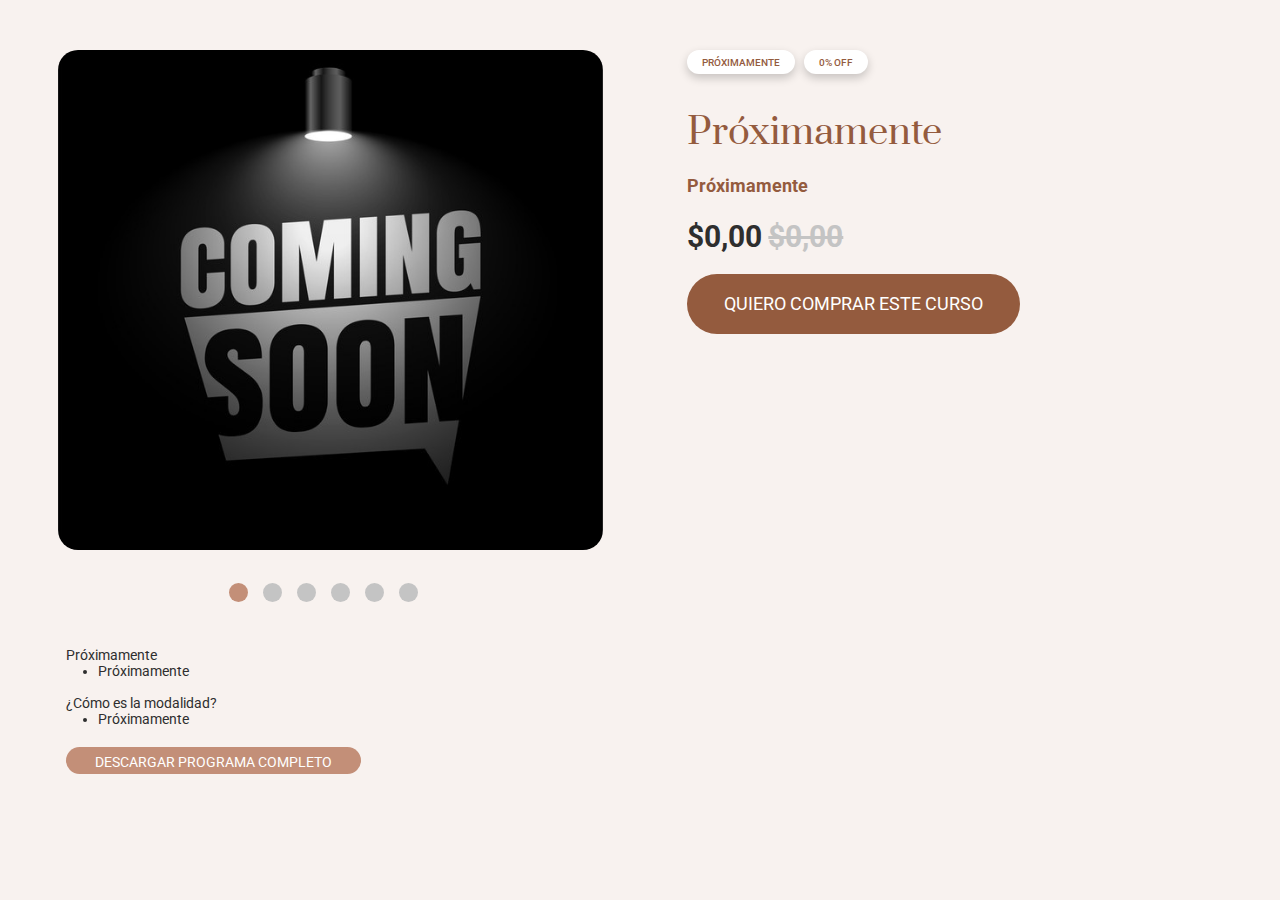
<file: tienda-exito.html>
<!DOCTYPE html>
<html lang="en">

<head>
  <meta charset="utf-8">
  <meta content="width=device-width, initial-scale=1.0" name="viewport">

  <title>Portfolio Details - Personal Bootstrap Template</title>
  <meta content="" name="description">
  <meta content="" name="keywords">

  <!-- Favicons -->

  <link href="assets/img/apple-touch-icon.png" rel="apple-touch-icon">

  <!-- Google Fonts -->
  <link rel="preconnect" href="https://fonts.googleapis.com">
  <link rel="preconnect" href="https://fonts.gstatic.com" crossorigin>
  <link href="https://fonts.googleapis.com/css2?family=Prata&family=Roboto&display=swap" rel="stylesheet">
  
  <!-- Vendor CSS Files -->
  <link href="assets/vendor/bootstrap/css/bootstrap.min.css" rel="stylesheet">
  <link href="assets/vendor/bootstrap-icons/bootstrap-icons.css" rel="stylesheet">
  <link href="assets/vendor/boxicons/css/boxicons.min.css" rel="stylesheet">
  <link href="assets/vendor/glightbox/css/glightbox.min.css" rel="stylesheet">
  <link href="assets/vendor/remixicon/remixicon.css" rel="stylesheet">
  <link href="assets/vendor/swiper/swiper-bundle.min.css" rel="stylesheet">

  <!-- Main CSS File -->
  <link href="assets/css/style.css" rel="stylesheet">


</head>

<body>

  <main id="main">

          <!-- ======= Service-Course Details ======= -->
          <div id="tienda-exito-details" class="services-details">
            <div class="container">
              <div class="row">
                <div class="col-lg-8">
                  <!-- <h2 class="portfolio-title">This is an example of portfolio detail</h2> -->
                  <div class="details-slider swiper">
                    <div class="swiper-wrapper align-items-center">
                      <div class="swiper-slide">
                        <img src="assets/img/proximamente.jpg" alt="" />
                      </div>
                      <div class="swiper-slide">
                        <img src="assets/img/proximamente.jpg" alt="" />
                      </div>
                      <div class="swiper-slide">
                        <img src="assets/img/proximamente.jpg" alt="" />
                      </div>
                      <div class="swiper-slide">
                        <img src="assets/img/proximamente.jpg" alt="" />
                      </div>
                      <div class="swiper-slide">
                        <img src="assets/img/proximamente.jpg" alt="" />
                      </div>
                      <div class="swiper-slide">
                        <img src="assets/img/proximamente.jpg" alt="" />
                      </div>
                    </div>
                  </div>
                  <div class="swiper-pagination"></div>
                </div>
                <div class="col-lg-4 course-service-info">
              <div class="stamps">
                <div class="stamp-1">Próximamente</div>
                <div class="stamp-2">0% Off</div>
              </div>
              <h3>Próximamente</h3>
              <div class="description">
                
                <strong>Próximamente</strong>
              </div>
              <div class="prices">
                <div class="new-price">$0,00</div>
                <div class="old-price">$0,00</div>
              </div>
              <div class="comprar-button">
                Quiero comprar este curso
              </div>
            </div>
          </div>
          <div class="row-2">
            <div class="parrafo-1">
              Próximamente
              <ul>
                <li>Próximamente</li>
              </ul>
            </div>
            
            <div class="parrafo-2">
              ¿Cómo es la modalidad?
              <ul>
                <li>Próximamente</li>
              </ul>
            </div>
            <div class="descargar">
              Descargar programa completo
            </div>
          </div>
        </div>
      </div>
          <!-- End Service-Course Details -->
  </main><!-- End #main -->

  <!-- Vendor JS Files -->
  <script src="assets/vendor/purecounter/purecounter.js"></script>
  <script src="assets/vendor/bootstrap/js/bootstrap.bundle.min.js"></script>
  <script src="assets/vendor/glightbox/js/glightbox.min.js"></script>
  <script src="assets/vendor/isotope-layout/isotope.pkgd.min.js"></script>
  <script src="assets/vendor/swiper/swiper-bundle.min.js"></script>
  <script src="assets/vendor/waypoints/noframework.waypoints.js"></script>
  <script src="assets/vendor/php-email-form/validate.js"></script>

  <!--  Main JS File -->
  <script src="assets/js/main.js"></script>

</body>

</html>
</file>
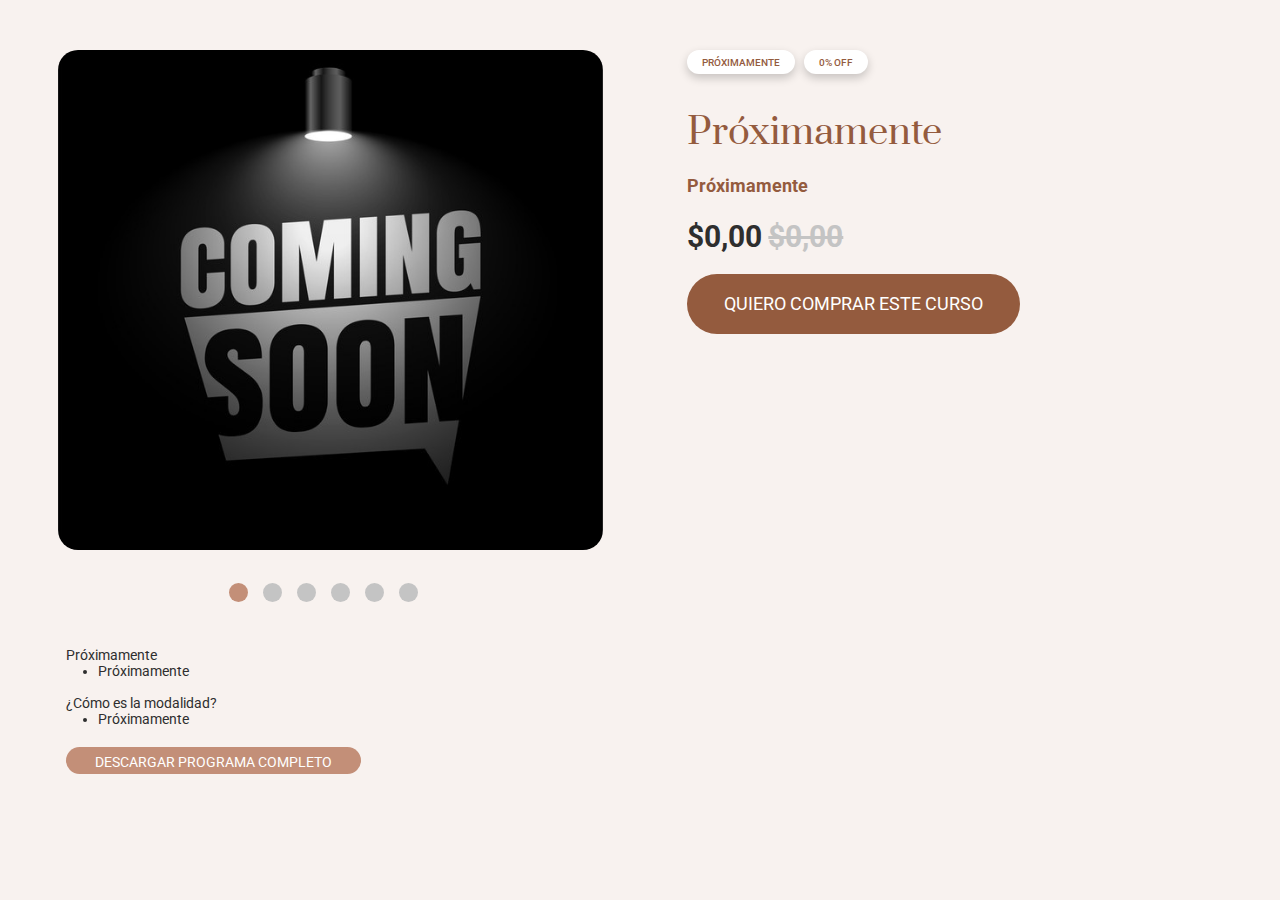
<file: vidrieras-qVenden.html>
<!DOCTYPE html>
<html lang="en">

<head>
  <meta charset="utf-8">
  <meta content="width=device-width, initial-scale=1.0" name="viewport">

  <title>Portfolio Details - Personal Bootstrap Template</title>
  <meta content="" name="description">
  <meta content="" name="keywords">

  <!-- Favicons -->

  <link href="assets/img/apple-touch-icon.png" rel="apple-touch-icon">

  <!-- Google Fonts -->
  <link rel="preconnect" href="https://fonts.googleapis.com">
  <link rel="preconnect" href="https://fonts.gstatic.com" crossorigin>
  <link href="https://fonts.googleapis.com/css2?family=Prata&family=Roboto&display=swap" rel="stylesheet">
  
  <!-- Vendor CSS Files -->
  <link href="assets/vendor/bootstrap/css/bootstrap.min.css" rel="stylesheet">
  <link href="assets/vendor/bootstrap-icons/bootstrap-icons.css" rel="stylesheet">
  <link href="assets/vendor/boxicons/css/boxicons.min.css" rel="stylesheet">
  <link href="assets/vendor/glightbox/css/glightbox.min.css" rel="stylesheet">
  <link href="assets/vendor/remixicon/remixicon.css" rel="stylesheet">
  <link href="assets/vendor/swiper/swiper-bundle.min.css" rel="stylesheet">

  <!-- Main CSS File -->
  <link href="assets/css/style.css" rel="stylesheet">


</head>

<body>

  <main id="main">

          <!-- ======= Service-Course Details ======= -->
          <div id="vidrieras-qVenden-details" class="services-details">
            <div class="container">
              <div class="row">
                <div class="col-lg-8">
                  <!-- <h2 class="portfolio-title">This is an example of portfolio detail</h2> -->
                  <div class="details-slider swiper">
                    <div class="swiper-wrapper align-items-center">
                      <div class="swiper-slide">
                        <img src="assets/img/proximamente.jpg" alt="" />
                      </div>
                      <div class="swiper-slide">
                        <img src="assets/img/proximamente.jpg" alt="" />
                      </div>
                      <div class="swiper-slide">
                        <img src="assets/img/proximamente.jpg" alt="" />
                      </div>
                      <div class="swiper-slide">
                        <img src="assets/img/proximamente.jpg" alt="" />
                      </div>
                      <div class="swiper-slide">
                        <img src="assets/img/proximamente.jpg" alt="" />
                      </div>
                      <div class="swiper-slide">
                        <img src="assets/img/proximamente.jpg" alt="" />
                      </div>
                    </div>
                  </div>
                  <div class="swiper-pagination"></div>
                </div>
                <div class="col-lg-4 course-service-info">
                  <div class="stamps">
                    <div class="stamp-1">Próximamente</div>
                    <div class="stamp-2">0% Off</div>
                  </div>
                  <h3>Próximamente</h3>
                  <div class="description">
                    
                    <strong>Próximamente</strong>
                  </div>
                  <div class="prices">
                    <div class="new-price">$0,00</div>
                    <div class="old-price">$0,00</div>
                  </div>
                  <div class="comprar-button">
                    Quiero comprar este curso
                  </div>
                </div>
              </div>
              <div class="row-2">
                <div class="parrafo-1">
                  Próximamente
                  <ul>
                    <li>Próximamente</li>
                  </ul>
                </div>
                
                <div class="parrafo-2">
                  ¿Cómo es la modalidad?
                  <ul>
                    <li>Próximamente</li>
                  </ul>
                </div>
                <div class="descargar">
                  Descargar programa completo
                </div>
              </div>
            </div>
          </div>
          <!-- End Service-Course Details -->

  </main><!-- End #main -->

  <!-- Vendor JS Files -->
  <script src="assets/vendor/purecounter/purecounter.js"></script>
  <script src="assets/vendor/bootstrap/js/bootstrap.bundle.min.js"></script>
  <script src="assets/vendor/glightbox/js/glightbox.min.js"></script>
  <script src="assets/vendor/isotope-layout/isotope.pkgd.min.js"></script>
  <script src="assets/vendor/swiper/swiper-bundle.min.js"></script>
  <script src="assets/vendor/waypoints/noframework.waypoints.js"></script>
  <script src="assets/vendor/php-email-form/validate.js"></script>

  <!--  Main JS File -->
  <script src="assets/js/main.js"></script>

</body>

</html>
</file>
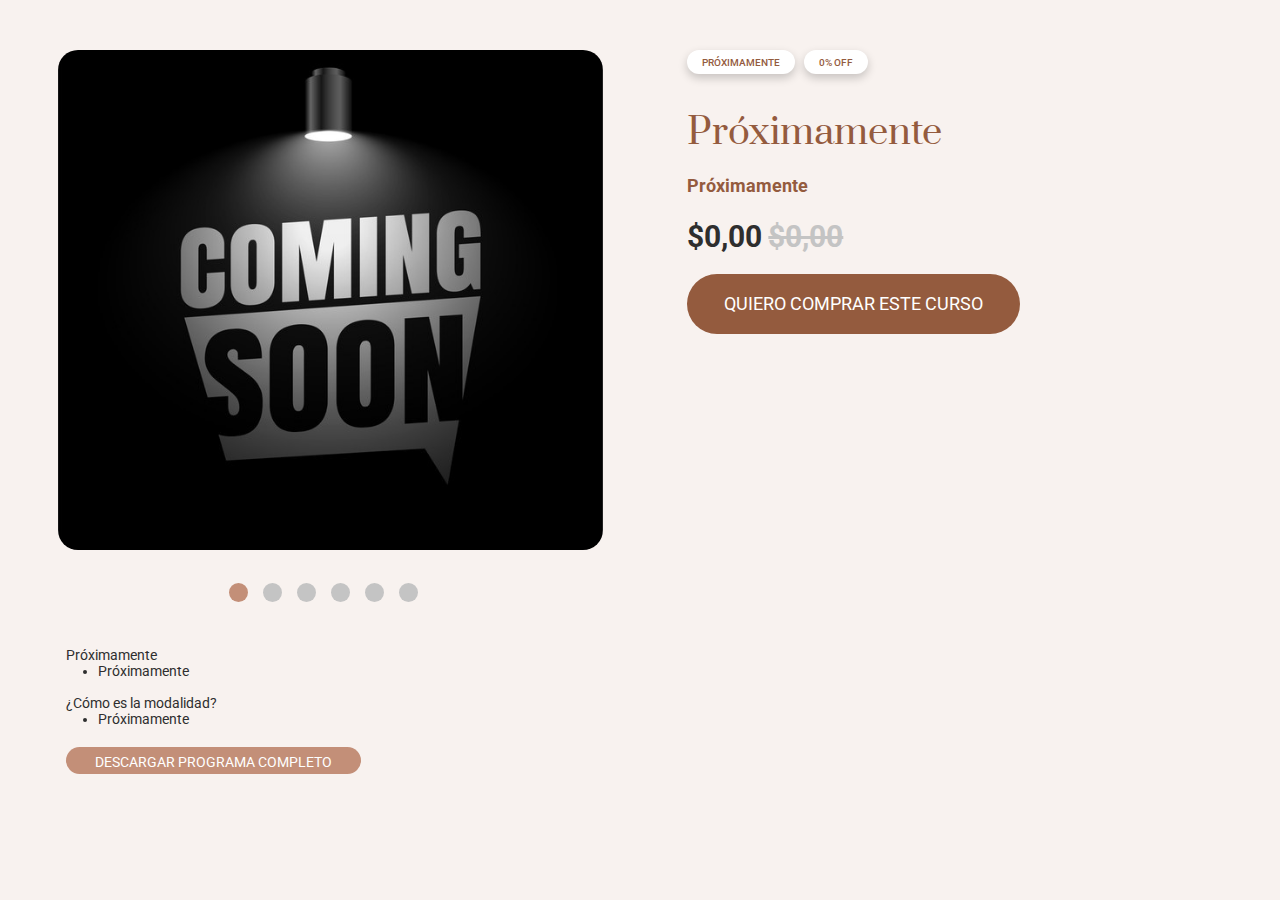
<file: vidrieras.html>
<!DOCTYPE html>
<html lang="en">

<head>
  <meta charset="utf-8">
  <meta content="width=device-width, initial-scale=1.0" name="viewport">

  <title>Portfolio Details - Personal Bootstrap Template</title>
  <meta content="" name="description">
  <meta content="" name="keywords">

  <!-- Favicons -->

  <link href="assets/img/apple-touch-icon.png" rel="apple-touch-icon">

  <!-- Google Fonts -->
  <link rel="preconnect" href="https://fonts.googleapis.com">
  <link rel="preconnect" href="https://fonts.gstatic.com" crossorigin>
  <link href="https://fonts.googleapis.com/css2?family=Prata&family=Roboto&display=swap" rel="stylesheet">
  
  <!-- Vendor CSS Files -->
  <link href="assets/vendor/bootstrap/css/bootstrap.min.css" rel="stylesheet">
  <link href="assets/vendor/bootstrap-icons/bootstrap-icons.css" rel="stylesheet">
  <link href="assets/vendor/boxicons/css/boxicons.min.css" rel="stylesheet">
  <link href="assets/vendor/glightbox/css/glightbox.min.css" rel="stylesheet">
  <link href="assets/vendor/remixicon/remixicon.css" rel="stylesheet">
  <link href="assets/vendor/swiper/swiper-bundle.min.css" rel="stylesheet">

  <!-- Main CSS File -->
  <link href="assets/css/style.css" rel="stylesheet">


</head>

<body>

  <!-- <main id="main"> -->

          <!-- ======= Service-Course Details ======= -->
          <div id="vidrieras-details" class="services-details">
            <div class="container">
              <div class="row">
                <div class="col-lg-8">
                  <!-- <h2 class="portfolio-title">This is an example of portfolio detail</h2> -->
                  <div class="details-slider swiper">
                    <div class="swiper-wrapper align-items-center">
                      <div class="swiper-slide">
                        <img src="assets/img/proximamente.jpg" alt="" />
                      </div>
                      <div class="swiper-slide">
                        <img src="assets/img/proximamente.jpg" alt="" />
                      </div>
                      <div class="swiper-slide">
                        <img src="assets/img/proximamente.jpg" alt="" />
                      </div>
                      <div class="swiper-slide">
                        <img src="assets/img/proximamente.jpg" alt="" />
                      </div>
                      <div class="swiper-slide">
                        <img src="assets/img/proximamente.jpg" alt="" />
                      </div>
                      <div class="swiper-slide">
                        <img src="assets/img/proximamente.jpg" alt="" />
                      </div>
                    </div>
                  </div>
                  <div class="swiper-pagination"></div>
                </div>
                <div class="col-lg-4 course-service-info">
                  <div class="stamps">
                    <div class="stamp-1">Próximamente</div>
                    <div class="stamp-2">0% Off</div>
                  </div>
                  <h3>Próximamente</h3>
                  <div class="description">
                    
                    <strong>Próximamente</strong>
                  </div>
                  <div class="prices">
                    <div class="new-price">$0,00</div>
                    <div class="old-price">$0,00</div>
                  </div>
                  <div class="comprar-button">
                    Quiero comprar este curso
                  </div>
                </div>
              </div>
              <div class="row-2">
                <div class="parrafo-1">
                  Próximamente
                  <ul>
                    <li>Próximamente</li>
                  </ul>
                </div>
                
                <div class="parrafo-2">
                  ¿Cómo es la modalidad?
                  <ul>
                    <li>Próximamente</li>
                  </ul>
                </div>
                <div class="descargar">
                  Descargar programa completo
                </div>
              </div>
            </div>
          </div>
          <!-- End Service-Course Details -->

  <!-- </main> -->
  <!-- End #main -->

  <!-- Vendor JS Files -->
  <script src="assets/vendor/purecounter/purecounter.js"></script>
  <script src="assets/vendor/bootstrap/js/bootstrap.bundle.min.js"></script>
  <script src="assets/vendor/glightbox/js/glightbox.min.js"></script>
  <script src="assets/vendor/isotope-layout/isotope.pkgd.min.js"></script>
  <script src="assets/vendor/swiper/swiper-bundle.min.js"></script>
  <script src="assets/vendor/waypoints/noframework.waypoints.js"></script>
  <script src="assets/vendor/php-email-form/validate.js"></script>

  <!--  Main JS File -->
  <script src="assets/js/main.js"></script>


</body>

</html>
</file>
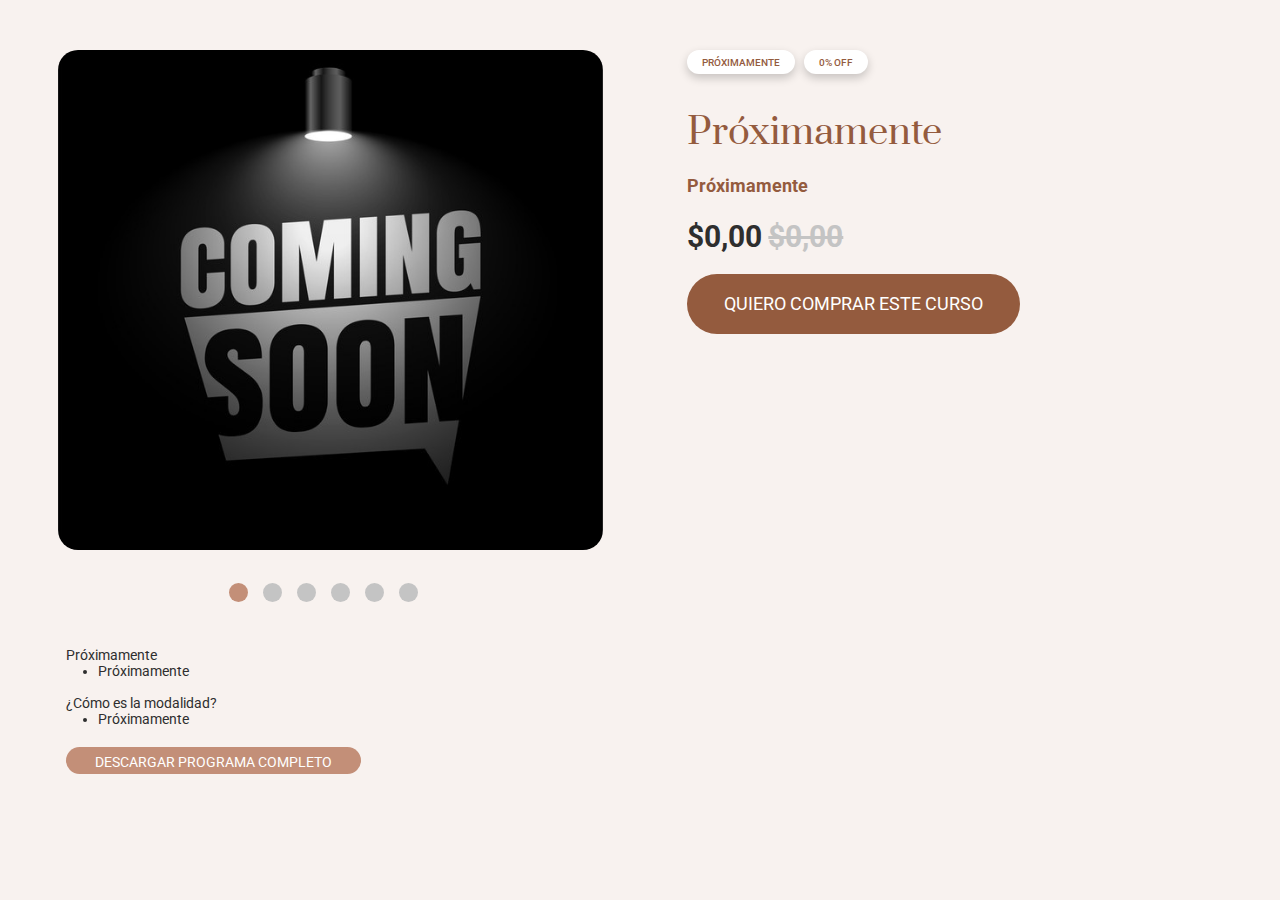
<file: visual-merch.html>
<!DOCTYPE html>
<html lang="en">

<head>
  <meta charset="utf-8">
  <meta content="width=device-width, initial-scale=1.0" name="viewport">

  <title>Portfolio Details - Personal Bootstrap Template</title>
  <meta content="" name="description">
  <meta content="" name="keywords">

  <!-- Favicons -->

  <link href="assets/img/apple-touch-icon.png" rel="apple-touch-icon">

  <!-- Google Fonts -->
  <link rel="preconnect" href="https://fonts.googleapis.com">
  <link rel="preconnect" href="https://fonts.gstatic.com" crossorigin>
  <link href="https://fonts.googleapis.com/css2?family=Prata&family=Roboto&display=swap" rel="stylesheet">
  
  <!-- Vendor CSS Files -->
  <link href="assets/vendor/bootstrap/css/bootstrap.min.css" rel="stylesheet">
  <link href="assets/vendor/bootstrap-icons/bootstrap-icons.css" rel="stylesheet">
  <link href="assets/vendor/boxicons/css/boxicons.min.css" rel="stylesheet">
  <link href="assets/vendor/glightbox/css/glightbox.min.css" rel="stylesheet">
  <link href="assets/vendor/remixicon/remixicon.css" rel="stylesheet">
  <link href="assets/vendor/swiper/swiper-bundle.min.css" rel="stylesheet">

  <!-- Main CSS File -->
  <link href="assets/css/style.css" rel="stylesheet">


</head>

<body>

  <main id="main">

          <!-- ======= Service-Course Details ======= -->
          <div id="visual-merch-details" class="services-details">
            <div class="container">
              <div class="row">
                <div class="col-lg-8">
                  <!-- <h2 class="portfolio-title">This is an example of portfolio detail</h2> -->
                  <div class="details-slider swiper">
                    <div class="swiper-wrapper align-items-center">
                      <div class="swiper-slide">
                        <img src="assets/img/proximamente.jpg" alt="" />
                      </div>
                      <div class="swiper-slide">
                        <img src="assets/img/proximamente.jpg" alt="" />
                      </div>
                      <div class="swiper-slide">
                        <img src="assets/img/proximamente.jpg" alt="" />
                      </div>
                      <div class="swiper-slide">
                        <img src="assets/img/proximamente.jpg" alt="" />
                      </div>
                      <div class="swiper-slide">
                        <img src="assets/img/proximamente.jpg" alt="" />
                      </div>
                      <div class="swiper-slide">
                        <img src="assets/img/proximamente.jpg" alt="" />
                      </div>
                    </div>
                  </div>
                  <div class="swiper-pagination"></div>
                </div>
                <div class="col-lg-4 course-service-info">
                  <div class="stamps">
                    <div class="stamp-1">Próximamente</div>
                    <div class="stamp-2">0% Off</div>
                  </div>
                  <h3>Próximamente</h3>
                  <div class="description">
                    
                    <strong>Próximamente</strong>
                  </div>
                  <div class="prices">
                    <div class="new-price">$0,00</div>
                    <div class="old-price">$0,00</div>
                  </div>
                  <div class="comprar-button">
                    Quiero comprar este curso
                  </div>
                </div>
              </div>
              <div class="row-2">
                <div class="parrafo-1">
                  Próximamente
                  <ul>
                    <li>Próximamente</li>
                  </ul>
                </div>
                
                <div class="parrafo-2">
                  ¿Cómo es la modalidad?
                  <ul>
                    <li>Próximamente</li>
                  </ul>
                </div>
                <div class="descargar">
                  Descargar programa completo
                </div>
              </div>
            </div>
          </div>
          <!-- End Service-Course Details -->

  </main><!-- End #main -->

  <!-- Vendor JS Files -->
  <script src="assets/vendor/purecounter/purecounter.js"></script>
  <script src="assets/vendor/bootstrap/js/bootstrap.bundle.min.js"></script>
  <script src="assets/vendor/glightbox/js/glightbox.min.js"></script>
  <script src="assets/vendor/isotope-layout/isotope.pkgd.min.js"></script>
  <script src="assets/vendor/swiper/swiper-bundle.min.js"></script>
  <script src="assets/vendor/waypoints/noframework.waypoints.js"></script>
  <script src="assets/vendor/php-email-form/validate.js"></script>

  <!-- Main JS File -->
  <script src="assets/js/main.js"></script>

</body>

</html>
</file>
<file: assets/css/style.css>
/*--------------------------------------------------------------
# General
--------------------------------------------------------------*/
:root {
  --primario: #945b3e;
  --negro: #2e2e2e;
  --blanco: rgba(255, 255, 255, 0.6);
  --fondo: #edded6;
}

body {
  font-family: "Prata", serif;
  background-color: #040404;
  color: #fff;
  position: relative;
  background: transparent;
}

body::before {
  content: "";
  position: fixed;
  background-color: var(--fondo);
  background-size: cover;
  left: 0;
  right: 0;
  top: 0;
  height: 100vh;
  z-index: -1;
}

@media (min-width: 1024px) {
  body::before {
    background-attachment: fixed;
  }
}

a {
  color: var(--primario);
  text-decoration: none;
}

a:hover {
  font-weight: bolder;
  color: var(--primario);
  text-decoration: none;
}

.gslide-media {
  border-radius: 50px 50px 0 0;
  border: solid 1px #f8f2ef;
  box-sizing: border-box;
  -moz-box-sizing: border-box;
  -webkit-box-sizing: border-box;
}

.swiper {
  margin: 0 58px;
  border-radius: 20px;
}

.glightbox-clean .gclose {
  background: none;
  width: 59px;
  height: 59px;
  top: 66px;
  right: 110px;
}

.glightbox-clean .gclose svg {
  width: 34px;
}

.glightbox-clean .gclose path,
.glightbox-clean .gnext path,
.glightbox-clean .gprev path {
  fill: #C38F78;
}

.glightbox-clean .gnext {
  right: 13px;
}

.glightbox-clean .gprev {
  left: 10px;
}

/*--------------------------------------------------------------
# Header
--------------------------------------------------------------*/
#header {
  transition: ease-in-out 0.3s;
  position: relative;
  display: flex;
  align-items: center;
  justify-content: center;
  z-index: 997;
  height: 130px;
}

#header * {
  transition: ease-in-out 0.3s;
}

#header h1 {
  font-size: 48px;
  margin: 0;
  padding: 0;
  line-height: 1;
  font-weight: 700;
  font-family: "Poppins", sans-serif;
}

#header h1 a,
#header h1 a:hover {
  color: #fff;
  line-height: 1;
  display: inline-block;
}

#header h2 {
  font-size: 24px;
  margin-top: 20px;
  color: rgba(255, 255, 255, 0.8);
}

#header h2 span {
  color: #fff;
  border-bottom: 2px solid #18d26e;
  padding-bottom: 6px;
}

#header img {
  margin: 0 136px;
}

.nav-link img:hover {
  filter: drop-shadow(0px 4px 5px rgba(0, 0, 0, 0.25));
  transform: scale(1.05);
  transition: 0.5s;
}

#header .social-links {
  margin-top: 40px;
  display: flex;
}

#header .social-links a {
  font-size: 16px;
  display: flex;
  justify-content: center;
  align-items: center;
  background: rgba(255, 255, 255, 0.1);
  color: #fff;
  line-height: 1;
  margin-right: 8px;
  border-radius: 50%;
  width: 40px;
  height: 40px;
}

#header .social-links a:hover {
  background: #18d26e;
}

@media (max-width: 992px) {
  #header h1 {
    font-size: 36px;
  }

  #header h2 {
    font-size: 20px;
    line-height: 30px;
  }

  #header .social-links {
    margin-top: 15px;
  }

  #header .container {
    display: flex;
    flex-direction: column;
    align-items: center;
  }
}

#header.header-top h1 {
  margin-right: auto;
  font-size: 36px;
}

#header.header-top .container {
  display: flex;
  align-items: center;
  justify-content: center;
}

#header.header-top .navbar {
  margin: 0;
}

@media (max-width: 768px) {
  #header.header-top {
    height: 60px;
  }

  #header.header-top h1 {
    font-size: 26px;
  }
}

/*--------------------------------------------------------------
# Navigation Menu
--------------------------------------------------------------*/
/**
* Desktop Navigation 
*/
.inicio-li {
  display: none;
}

.navbar {
  padding: 0;
  justify-content: center;
}

.navbar ul {
  margin: 0;
  padding: 0;
  display: flex;
  list-style: none;
  align-items: center;
}

.navbar li {
  position: relative;
  text-transform: uppercase;
  border-radius: 5px;
}

.navbar li a {
  text-align: center;
}

.navbar li a img {
  width: 101px;
}

.navbar a,
.navbar a:focus {
  align-items: center;
  justify-content: space-between;
  padding: 0;
  font-family: "Roboto", sans-serif;
  font-size: 14px;
  font-weight: 400;
  color: #945b3e;
  white-space: nowrap;
  transition: 0.3s;
}

.navbar a i,
.navbar a:focus i {
  font-size: 12px;
  line-height: 0;
  margin-left: 5px;
}

.navbar a:before {
  content: "";
  position: absolute;
  width: 0;
  height: 2px;
  bottom: 15px;
  left: 0;
  right: 0;
  margin: 0 auto;
  background-color: #945b3e;
  transition: all 0.3s ease-in-out 0s;
}

.navbar .logo::before {
  height: 0;
}

.navbar a:hover:before,
.navbar li:hover>a:before,
.navbar .active:before {
  visibility: visible;

  width: calc(100% - 6em);
}

.navbar a:hover,
.navbar .active,
.navbar .active:focus,
.navbar li:hover>a {
  font-weight: bolder;
  color: var(--primario);
}

.navbar ul .boton-li {
  height: 50px;
  width: 120px;
  padding: 13px 0 0;
}

/**
* Mobile Navigation 
*/
.mobile-nav-toggle {
  color: #fff;
  font-size: 28px;
  cursor: pointer;
  display: none;
  line-height: 0;
  transition: 0.5s;
  position: fixed;
  right: 15px;
  top: 15px;
}


.navbar-mobile {
  position: fixed;
  overflow: hidden;
  top: 0;
  right: 0;
  left: 0;
  bottom: 0;
  background: rgba(0, 0, 0, 0.9);
  transition: 0.3s;
  z-index: 999;
  margin-top: 0;
}

.bi-list {
  font-size: 40px;
}

.bi-x {
  font-size: 72px;
}

.navbar-mobile .mobile-nav-toggle {
  position: absolute;
  top: 15px;
  right: 15px;
}

.navbar-mobile ul {
  display: block;
  position: absolute;
  top: 55px;
  right: 15px;
  bottom: 45px;
  left: 15px;
  padding: 10px 0;
  overflow-y: auto;
  transition: 0.3s;
  border: 2px solid rgba(255, 255, 255, 0.2);
}

.navbar-mobile li {
  padding: 12px 20px;
}

.navbar-mobile li+li {
  margin: 0;
}

.navbar-mobile a,
.navbar-mobile a:focus {
  font-size: 16px;
  position: relative;
}

#logo-li-responsive img {
  width: 83px;
  margin: 0;
  display: none;
}

.logo-responsive-show {

  display: none;
}

.logo-responsive-hide {

  display: none;
}

#logo-responsive img {
  width: 60px;
  margin: 0;
  position: absolute;
  top: 10px;
  left: 16px;

}

#logo_before::before {
  content: none;
}

.mobile-nav-toggle {
  color: rgba(0, 0, 0, 0.65);
  right: 16px;
  top: 18px;
}

/*--------------------------------------------------------------
# Sections General
--------------------------------------------------------------*/
section {
  overflow: hidden;
  position: absolute;
  width: 100%;
  top: 140px;
  bottom: 100%;
  opacity: 0;
  transition: ease-in-out 0.1s;
  z-index: 2;
}

section.section-show {
  top: 130px;
  bottom: auto;
  opacity: 1;

}

section .container {
  background: var(--blanco);
  padding: 49px 54px;
  border-radius: 50px;
  margin: 0 auto;
}

.section-title p {
  font-size: 96px;
  color: var(--primario);
  height: 130px;
  margin-bottom: 0;
  line-height: 130px;
}

.complete-section {
  display: flex;
  flex-direction: column;
  justify-content: center;
  width: fit-content;
  margin: 0 auto;
}

.modalidad {
  position: relative;
  top: -236px;
  font-family: "Roboto", sans-serif;
  text-transform: uppercase;
  font-size: 10px;
  font-weight: 500;
  width: 120px;
  height: 24px;
  left: 160px;
  border-radius: 30px;
  background: #ffffff;
  box-shadow: 0px 4px 10px rgba(0, 0, 0, 0.2);
  left: 160px;
  padding-top: 5px;
}

.stamps {
  display: flex;
  flex-direction: row;
}

.stamp-1,
.stamp-2 {
  color: #945b3e;
  font-family: "Roboto", sans-serif;
  text-transform: uppercase;
  font-size: 10px;
  font-weight: 500;
  margin-right: 9px;
  width: fit-content;
  height: 24px;
  text-align: center;
  border-radius: 30px;
  background: #ffffff;
  box-shadow: 0px 4px 10px rgba(0, 0, 0, 0.2);
  left: 160px;
  padding: 5px 15px 0;
}

.services-details .container .row .col-lg-4,
.services-details .container .row-2 {
  margin-left: 54px;
}

.comprar-button {
  margin-top: 20px;
  width: 333px;
  height: 60px;
  border-radius: 30px;
  background-color: var(--primario);
  color: #ffffff;
  text-align: center;
  padding-top: 16px;
  font-family: "Roboto", sans-serif;
  font-size: 18px;
  text-transform: uppercase;
  cursor: pointer;
}

.descargar {
  margin-top: 20px;
  width: 295px;
  height: 27px;
  border-radius: 30px;
  background-color: #C38F78;
  color: #ffffff;
  text-align: center;
  padding-top: 7px;
  font-family: "Roboto", sans-serif;
  font-size: 14px;
  text-transform: uppercase;
  cursor: pointer;
}

/*--------------------------------------------------------------
# About
--------------------------------------------------------------*/
.about-me .row .img-mobile {
  display: none;
}

.about-me .content h3 {
  font-family: 'Prata';
  font-style: normal;
  font-weight: normal;
  font-size: 64px;
  line-height: 87px;
  color: #945B3E;
  margin-top: 2%;
}

.about-me .content .subtitulo {
  font-family: 'Prata';
  font-weight: normal;
  font-style: normal;
  font-size: 36px;
  line-height: 48.78px;
  color: rgba(148, 91, 62, 1);
  margin: unset;
}

.about-me .content p {
  font-family: 'Reboto';
  font-weight: normal;
  font-style: normal;
  font-size: 24px;
  line-height: 28.13px;
  color: rgba(148, 91, 62, 1);
  margin: 37px 0;
}

.about-me .content .home_link ul li a {
  width: 333px;
  padding: 14px;
  border-radius: 30px;
  background: rgba(201, 177, 165, 1);
  border: none;
  font-family: 'Roboto';
  font-style: normal;
  font-weight: bold;
  font-size: 24px;
  line-height: 28px;
  color: #2E2E2E;
  text-align: center;
}

.about-me .content ul {
  list-style: none;
  padding: 0;
}

.about-me .content ul li {
  margin-bottom: 20px;
  display: flex;
  align-items: center;
}

.about-me .content ul strong {
  margin-right: 10px;
}

.about-me .content ul i {
  font-size: 16px;
  margin-right: 5px;
  color: #18d26e;
  line-height: 0;
}

.about-me .content p:last-child {
  margin-bottom: 0;
}

/*--------------------------------------------------------------
# Home
--------------------------------------------------------------*/
.home {
  width: 100%;
  height: auto;
}

.titulo {
  background: rgba(237, 222, 214, 1);
  display: flex;
  align-items: center;
  margin-bottom: 70px;
}

.titulo .izquierda {
  align-items: center;
  padding-top: 13vh;
  margin-left: 10vw;
  z-index: 100;
  width: 48%;
}

.titulo .izquierda .parrafo-titulo {
  z-index: 9999;
  opacity: 1;
}

.titulo .izquierda .parrafo-titulo h2 {
  font-family: 'Prata';
  font-style: normal;
  font-weight: normal;
  font-size: 3vw;
  line-height: 65px;
  color: #945B3E;
  height: 195px;
  min-width: 30vw;
  text-align: end;
  margin-right: 1.5vw;
}

.titulo .izquierda .img-mobile {
  display: none;
}

.titulo .derecha {
  display: flex;
  justify-content: flex-end;
}

.titulo .derecha img {
  margin-right: 0%;
  width: 100%;

}

.titulo .derecha .img-mobile {
  display: none;
}

.atomo-1 {
  position: absolute;
  top: 0;
}

.atomo-1 img {
  width: 17vw;
}

.atomo-2 {
  position: absolute;
  top: 15vw;
}

.atomo-2 img {
  width: 12vw;
}


.atomo-3 img {
  width: 12vw;

}

.atomo-4 {
  position: absolute;
  top: -26vw;
  right: 0;
  z-index: 100;
  margin-right: -20px;

}

.atomo-4 img {
  width: 15vw;
}

.atomo-5 {
  position: absolute;
  top: -15vw;
  right: 0;
  z-index: 60;

}

.atomo-5 img {
  width: 15vw;
}

.sobre-mi {
  max-height: 570px;
  background: rgba(229, 229, 229, 1);
  display: flex;
  position: relative;
}

.sobre-mi .izquierda {
  display: flex;
  justify-content: flex-end;
  width: 48%;
  padding-left: 8%;
}

.sobre-mi .izquierda img {

  margin-top: -4vw;
  padding-bottom: 4vw;
  object-fit: cover;
  margin-right: 0;
  width: 100%;
  max-width: 442px;
}

.sobre-mi .izquierda .img-mobile {
  display: none;
}

.sobre-mi .derecha {
  align-items: center;
  justify-content: flex-start;
  margin-left: 50px;
  margin-top: 10%;

}

.sobre-mi .derecha .titulo-sobre-mi h2 {
  font-family: 'Prata';
  font-style: normal;
  font-weight: normal;
  font-size: 64px;
  line-height: 87px;
  display: flex;
  align-items: center;
  color: #2E2E2E;
}

.sobre-mi .derecha .parrafo-sobre-mi p {
  width: 37vw;
  z-index: 1000;
  position: relative;
  font-family: Prata;
  font-style: normal;
  font-weight: normal;
  font-size: 24px;
  line-height: 33px;
  display: flex;
  align-items: center;
  color: #2E2E2E;
}

.sobre-mi .derecha .parrafo-mobile {
  display: none;
}

.sobre-mi .home_link ul li {
  list-style: none;
}

.sobre-mi .home_link ul li a {
  position: relative;
  z-index: 500;
  background: rgba(201, 177, 165, 1);
  border-radius: 30px;
  width: 333px;
  padding: 10px;
  font-family: 'Prata';
  font-style: normal;
  font-weight: normal;
  font-size: 24px;
  line-height: 33px;
  display: block;
  margin: auto;
  border: rgba(229, 229, 229, 1) solid 1px;
  color: #2E2E2E;
  text-align: center;
  justify-content: center;
  margin-top: 3%;
}

.mis-servicios {
  background: rgba(237, 222, 214, 1);
  margin: 3% 0;
  position: relative;
}

.mis-servicios h2 {
  font-family: Prata;
  font-style: normal;
  font-weight: normal;
  font-size: 64px;
  line-height: 87px;
  color: #2E2E2E;
  text-align: center;
}

.mis-servicios .imagen-servicios {
  display: flex;
  justify-content: center;
  align-items: center;
  width: 100%;
  margin: 46px auto;
}

.mis-servicios .imagen-servicios .items {
  margin: 0 20px;
  width: 90%;
}

.mis-servicios .imagen-servicios .img-mobile {
  display: none;
}

.mis-servicios .home_link ul li {
  list-style: none;
}

.mis-servicios .home_link ul li a {
  background: rgba(201, 177, 165, 1);
  border-radius: 30px;
  width: 333px;
  padding: 10px;
  font-family: 'Prata';
  font-style: normal;
  font-weight: normal;
  font-size: 24px;
  line-height: 33px;
  display: block;
  margin: auto;
  color: #2E2E2E;
  border: none;
  text-align: center;
}

.cursos-online {
  background: rgba(201, 177, 165, 1);
  display: flex;
  margin-bottom: 78px;
  position: relative;
}

.cursos-online .izquierda {
  align-items: center;
  justify-content: flex-start;
  margin-left: 10%;
  margin-top: 109px;
  margin-bottom: 75px;
}

.cursos-online .izquierda .titulo-curso {
  display: block;
  text-align: center;
  position: relative;
}

.cursos-online .izquierda .titulo-curso .parrafo-mobile {
  display: none;
}

.cursos-online .izquierda .titulo-curso h2 {
  font-family: 'Prata';
  font-style: normal;
  font-weight: 600;
  font-size: 58px;
  line-height: 87px;
  color: #2E2E2E;
}

.cursos-online .izquierda .parrafo-curso {
  font-family: Prata;
  font-style: normal;
  font-weight: normal;
  font-size: 24px;
  line-height: 33px;
  display: flex;
  align-items: center;
  color: #2E2E2E;
  width: 389px;
  height: 157px;
  margin: 5% 0;
}

.cursos-online .izquierda .home_link ul li {
  list-style: none;
}

.cursos-online .izquierda .home_link ul li a {
  background: #F6D8C8;
  border-radius: 30px;
  border: none;
  width: 333px;
  height: 60px;
  font-family: 'Prata';
  font-style: normal;
  font-weight: normal;
  font-size: 24px;
  line-height: 33px;
  display: block;
  margin: auto;
  color: #2E2E2E;
  text-align: center;
  padding: 4%;
}

.cursos-online .derecha {
  display: flex;
  align-items: center;
  justify-content: flex-end;
}

.cursos-online .derecha img {
  margin-left: 100px;
  margin-top: 0;
  margin-bottom: 0;
}

.cursos-online .derecha .img-mobile {
  display: none;
}

.dibujo {
  position: absolute;
  top: -2vw;
}

/*--------------------------------------------------------------
# Courses
--------------------------------------------------------------*/

.courses .icon-box {
  text-align: center;
  background: rgba(151, 151, 151, 0.4);
  padding-top: 38%;
  transition: all ease-in-out 0.3s;
  width: 100%;
  height: 100%;
  padding-top: 85%;
  border-radius: 20px;
}

.courses .icon-box .icon {
  margin: 0 auto;
  width: 64px;
  height: 64px;
  background: pink;
  border-radius: 5px;
  transition: all 0.3s ease-out 0s;
  display: flex;
  align-items: center;
  justify-content: center;
  margin-bottom: 20px;
  transform-style: preserve-3d;
}

.courses .icon-box .icon i {
  color: #fff;
  font-size: 28px;
}

.courses .icon-box .icon::before {
  position: absolute;
  content: "";
  left: -8px;
  top: -8px;
  height: 100%;
  width: 100%;
  background: rgb(3, 3, 3);
  border-radius: 5px;
  transition: all 0.3s ease-out 0s;
  transform: translateZ(-1px);
}

.courses .icon-box h4 a {
  color: #fff;
}

.courses .icon-box p {
  line-height: 24px;
  font-size: 14px;
  margin-bottom: 0;
}

.courses .icon-box:hover {
  background: none;
}

/*--------------------------------------------------------------
# Services
--------------------------------------------------------------*/
.swiper-slide img {
  width: 100%;
  height: 500px;
  object-fit: cover;
}

.card {
  display: flex;
  background-size: cover;
  background-position-y: 100%;
  background-repeat: no-repeat;
  width: 296px;
  height: 335px;
  border-radius: 20px;
  transition: box-shadow 0.3s;
  border: none;
}

.complete-card {
  margin-bottom: 42px;
}

.card:hover {
  box-shadow: 2px 2px 5px 2px #945b3e50;
}

.vidrieras {
  background-image: url("../img/proximamente.jpg");
  background-size: contain;
  background-position-y: -7%;
}

.visual-merch {
  background-image: url("../img/proximamente.jpg");
  background-size: contain;
  background-position-y: -7%;
}

.asesoria-hora {
  background-image: url("../img/proximamente.jpg");
  background-size: contain;
  background-position-y: -7%;
}

.asesoria-integral {
  background-image: url("../img/proximamente.jpg");
  background-size: contain;
  background-position-y: -7%;
}

.diseño-tienda {
  background-image: url("../img/proximamente.jpg");
  background-size: contain;
  background-position-y: -7%;
}

.tienda-exito {
  background-image: url("../img/cursos/tienda-exito.png");
}

.vidrieras-qVenden {
  background-image: url("../img/proximamente.jpg");
  background-size: contain;
  background-position-y: -7%;
}

.showroom-sueños {
  background-image: url("../img/proximamente.jpg");
  background-size: contain;
  background-position-y: -7%;
}

.exhibiciones {
  background-image: url("../img/proximamente.jpg");
  background-size: contain;
  background-position-y: -7%;
}

.services .icon-box {
  text-align: center;
  background: rgba(151, 151, 151, 0.4);
  padding-top: 85%;
  transition: all ease-in-out 0.3s;
  width: 100%;
  height: 100%;
  border-radius: 20px;
}

.services .icon-box:hover {
  background: none;
}

.services .icon-box .titulo-card,
.courses .icon-box .titulo-card {
  font-weight: 700;
  margin-top: -25px;
  text-align: left;
  text-indent: 20px;
  padding: 9px 0;
  height: 85px;
  background-color: var(--fondo);
  border-radius: 0 0 15px 15px;
}

.services .icon-box .titulo-card {
  margin-top: -2px;

}

.services .icon-box .titulo-card h4,
.courses .icon-box .titulo-card h4 {
  font-size: 20px;
  margin: 10px 0 0;
}

.services .icon-box .titulo-card p,
.courses .icon-box .titulo-card p {
  font-size: 12px;
}

.services .icon-box p {
  line-height: 24px;
  font-size: 14px;
  margin-bottom: 0;
}

/* Services (and courses) Details */
.gprev.gbtn.disabled,
.gnext.gbtn.disabled {
  display: none;
}

.swiper-slide {
  display: flex;
  justify-content: center;
}

.services-details {
  padding-top: 0px;
  position: fixed;
  left: 0;
  right: 0;
  top: 0;
  bottom: 0;
  overflow-y: auto;
  background-color: #F8F2EF;
}

.services-details .container {
  margin: 50px 0 0 0;
  padding-bottom: 40px;
}

.services-details .course-service-info h3 {
  font-size: 36px;
  font-style: normal;
  font-weight: normal;
  margin: 34px 0 0 0;
  width: 310px;
  font-family: "Prata", serif;
  color: var(--primario);
  line-height: 49px;
}

.row-2 {
  margin-top: 38px;
  font-family: "Roboto", sans-serif;
  color: #2e2e2e;
  font-size: 14px;
  line-height: 16px;
}

.description {
  margin: 15px 0 0 0;
  font-size: 18px;
  width: 393px;
  color: var(--primario);
  font-family: "Roboto", sans-serif;
}

.prices {
  display: flex;
  flex-direction: row;
  font-size: 30px;
  font-family: "Roboto", sans-serif;
  margin: 20px 0 0 0;
  font-weight: 700;
  line-height: 35px;
}

.new-price {
  color: #2e2e2e;
  margin-right: 6px;
}

.old-price {
  color: #c4c4c4;
  text-decoration: line-through;
}

@media (max-width: 992px) {
  .services-details .course-service-info {
    padding-top: 20px;
  }
}

.services-details .swiper-pagination {
  margin-top: 33px;
  position: relative;
  bottom: 0;
}

.services-details .swiper-pagination .swiper-pagination-bullet {
  width: 19px;
  height: 19px;
  opacity: 1;
  background-color: #c4c4c4;
  margin: 0 15px 0 0;
}

.services-details .swiper-pagination .swiper-pagination-bullet-active {
  background-color: #c38f78;
}


/*--------------------------------------------------------------
# Contact
--------------------------------------------------------------*/
label {
  color: rgba(148, 91, 62, 1);
  width: 100%;
  font-family: 'Roboto';
  font-style: normal;
  font-weight: 600;
  font-size: 24px;
  line-height: 28px;
  margin-left: 1.5%;
}

.contact .php-email-form .ordenar-items {
  width: 2%;
  height: auto;
}

.contact .php-email-form {
  background: rgba(255, 255, 255, 0.08);
  width: 1004px;
}

.contact .php-email-form .error-message {
  display: none;
  background: rgba(255, 255, 255, 0.08);
  background: #ed3c0d;
  text-align: left;
  padding: 15px;
  font-weight: 600;
}

.contact .php-email-form .error-message br+br {
  margin-top: 25px;
}

.contact .php-email-form .sent-message {
  display: none;
  background: rgba(255, 255, 255, 0.08);
  background: #18d26e;
  text-align: center;
  padding: 15px;
  font-weight: 600;
}

.contact .php-email-form .loading {
  display: none;
  background: rgba(255, 255, 255, 0.08);
  text-align: center;
  padding: 15px;
}

.contact .php-email-form .loading:before {
  content: "";
  display: inline-block;
  border-radius: 50%;
  width: 24px;
  height: 24px;
  margin: 0 10px -6px 0;
  border: 3px solid #18d26e;
  border-top-color: #eee;
  -webkit-animation: animate-loading 1s linear infinite;
  animation: animate-loading 1s linear infinite;
}

.contact .php-email-form input,
.contact .php-email-form textarea {
  font-size: 14px;
  background: rgba(237, 222, 214, 1);
  border: 0;
  transition: 0.3s;
  color: black;
  border-radius: 100px;
  width: 100%;
  height: 48px;
  margin: 1.5%;
}

.contact .php-email-form input:focus,
.contact .php-email-form textarea:focus {
  background-color: rgba(255, 255, 255, 0.11);
}

.contact .php-email-form input::-moz-placeholder,
.contact .php-email-form textarea::-moz-placeholder {
  color: rgba(255, 255, 255, 0.3);
  opacity: 1;
}

.contact .php-email-form input::placeholder,
.contact .php-email-form textarea::placeholder {
  color: rgba(255, 255, 255, 0.3);
  opacity: 1;
}

.contact .php-email-form input {
  padding: 10px 15px;
}

.contact .php-email-form textarea {
  padding: 12px 15px;
  width: 100%;
  border-radius: 24px;
  height: 250px;
}

.contact .php-email-form button[type=submit] {
  background: rgba(148, 91, 62, 1);
  border: 0;
  padding: 10px 30px;
  color: #fff;
  border-radius: 30px;
  margin-right: 1%;
  font-family: Roboto;
  font-style: normal;
  font-weight: 500;
  font-size: 24px;
  line-height: 28px;
  display: flex;
  align-items: center;
  text-align: center;
  color: #FFFFFF;
}

.contact .php-email-form button[type=submit]:hover {
  background: #15bb62;
}

.contact .php-email-form .boton-formulario {
  width: 100%;
  display: flex;
  justify-content: end;
  margin-right: 100%;
}

.contact .php-email-form .texto-checkbox {
  font-family: 'Roboto';
  font-style: normal;
  font-weight: normal;
  font-size: 18px;
  line-height: 21px;
  display: flex;
  align-items: center;
  color: #945B3E;
}

/*--------------------------------------------------------------
# Footer
--------------------------------------------------------------*/
.footer {
  display: flex;
  justify-content: space-between;
  background: #945B3E;
  padding-top: 46px;
  padding-bottom: 35px;
  padding-left: 200px;

  display: flex;

  flex-wrap: wrap;
  padding: 3% 0%;
}

.footer .izquierda {
  margin-left: 15%;
}

.footer .izquierda img {
  height: 95px;
  width: 95px;
  margin-bottom: 30px;
}

.footer .izquierda .nombre-contacto {
  font-family: 'Roboto';
  font-style: normal;
  font-weight: 600;
  font-size: 18px;
  line-height: 21px;
  color: #FFFFFF;
  margin-bottom: 4%;
}

.footer .izquierda p {
  font-family: 'Roboto';
  font-style: normal;
  font-weight: normal;
  font-size: 18px;
  line-height: 21px;
  color: #FFFFFF;
  margin: 0%;
}

.footer .centro p {
  font-family: 'Roboto';
  font-style: normal;
  font-weight: normal;
  font-size: 18px;
  line-height: 240%;
  color: #FFFFFF;
  margin: 0%;
}

.footer .derecha {
  width: 33%;
}

.footer .derecha .ordenar-iconos {
  display: flex;
  align-items: center;
}

.footer .derecha .redes {
  font-family: 'Roboto';
  font-style: normal;
  font-weight: bold;
  font-size: 18px;
  line-height: 240%;
  color: #FFFFFF;
  margin: 0%;
}

.footer .derecha p {
  font-family: 'Roboto';
  font-style: normal;
  font-weight: normal;
  font-size: 18px;
  line-height: 240%;
  color: #FFFFFF;
  margin: 0 0 0 10px;
}

.footer .derecha .copyright {
  font-family: 'Roboto';
  font-style: normal;
  font-weight: normal;
  font-size: 18px;
  line-height: 150%;
  color: #FFFFFF;
  margin: 40px 0 0 0;
}

.facebook-img {
  width: 27px;
  filter: invert(1);
}

.instagram-img {
  width: 22px;
  margin: 0 2.5px;
}

/* .footer {
  display: flex;
  background: #945B3E;
  padding: 5% 3%;
}
.footer .izquierda {
  width: 50%;
}
.footer .centro {
  width: 50%;
}
.footer .centro p {
  text-align: end;
}
.footer .derecha {
  width: 100%;
  display: block;
} */
@-webkit-keyframes animate-loading {
  0% {
    transform: rotate(0deg);
  }

  100% {
    transform: rotate(360deg);
  }
}

@keyframes animate-loading {
  0% {
    transform: rotate(0deg);
  }

  100% {
    transform: rotate(360deg);
  }
}

/* Medias Q */


@media (max-width: 1103px) {
  .services-details .container {
    max-width: 100%;
  }

  .glightbox-clean .gnext {
    right: 8px;
    top: 48%;
    width: 30px;
  }

  .glightbox-clean .gprev {
    top: 48%;
    left: 7px;
    width: 30px;
  }

  .glightbox-clean .gclose {

    top: 35px;
    right: 50px;
  }
}

@media (min-width: 992px) {
  .services-details .container {
    max-width: 100%;
  }

  .col-lg-8 {
    padding: 0;
    width: 51.666667%;
  }

  .col-lg-4 {
    width: 49%;
    justify-content: center;
  }

  .services-details .container .row .col-lg-4 {
    padding: 0;
    margin: 0 26px;
    width: 40%;
  }
}

@media (max-width: 991px) {
  .inicio-li {
    display: block;
  }

  .mobile-nav-toggle {
    display: block;
  }

  .navbar ul {
    display: none;
  }

  .logo-li {
    display: none;
  }

  .navbar ul .boton-li {
    width: fit-content;
  }

  .navbar a:hover:before,
  .navbar li:hover>a:before,
  .navbar .active:before {
    width: calc(100% - 1em);
    bottom: 13px;
  }

  .navbar-mobile {
    width: 85%;
    background: rgba(237, 222, 214, 0.8);
  }

  .navbar-mobile ul {
    display: block;
    overflow-y: hidden;
    border: none;
    top: 0;
    left: 16px;
    right: 0;
  }

  .navbar-mobile ul li {
    padding: 12px 0;
  }

  .navbar-mobile ul li a {
    text-align: start;
  }

  .navbar-mobile .mobile-nav-toggle {
    color: var(--primario);
  }

  #logo-li-responsive img {
    display: block;
  }

  .logo-responsive-show {
    display: block;
  }
  .cursos-online .derecha img {
    margin: 0;
width: 100%;
  }
  .cursos-online .izquierda {

    margin-left: 7%;

}
}

@media (max-width: 768px) {
  .container {
    max-width: fit-content;
  }

  section {
    top: 120px;
  }

  section.section-show {
    top: 15px;
    display: block;
  }

  section .container {
    margin: 0 10px;
    width: 95vw;
  }

  .section-title {
    margin: 0 10px;
  }

  .section-title p {
    font-size: 50px;
    margin-top: 50px;
  }

  .gslide-external {
    max-height: 90vh;
  }

  .titulo {
    display: block;
    margin-bottom: 14vh;
  }

  .titulo .izquierda {
    margin-left: 0;
    margin-bottom: 0;
    width: auto;
    /* margin-top: 80px; */
  }

  .titulo .izquierda .parrafo-titulo {
    display: none;
  }

  .titulo .izquierda .img-mobile {
    display: block;
    width: 100%;
  }

  .titulo .derecha {
    position: relative;
  }

  /* .titulo .derecha .img-desktop {
    display: none;
  } */

  .titulo .derecha .img-mobile {
    position: absolute;
    width: 344px;
    height: 128px;
 
    top: 47vw;
    background: #F8F2EF;
    border-radius: 100px 0px 0px 100px;
    font-family: Prata;
    font-style: normal;
    font-weight: normal;
    font-size: 24px;
    line-height: 33px;
    display: flex;
    align-items: center;
    text-align: right;
    color: #945B3E;
    padding: 5%;
  }

  /* .atomo-1,
  .atomo-2,
  .atomo-3,
  .atomo-4,
  .atomo-5 {
    display: none;
  } */

  .sobre-mi {
    display: block;
  }

  .sobre-mi .izquierda {
    display: block;
    width: 100%;
    padding-left: 0;
  }
  .sobre-mi .izquierda img{
    max-width: none;
  }
  .sobre-mi .izquierda .img-mobile {
    display: block;
    width: 100%;
    margin: auto;
  }

  .sobre-mi .izquierda .img-desktop {
    display: none;
  }

  .sobre-mi .derecha {
    margin: 0;
    position: relative;
  }

  .sobre-mi .derecha .titulo-sobre-mi {
    display: none;
  }

  .sobre-mi .derecha .parrafo-sobre-mi {
    display: none;
  }

  .sobre-mi .derecha .parrafo-mobile {
    display: block;
    position: absolute;
    width: 100%;
    left: 251px;
    top: -120px;
    background: #F8F2EF;
    border-radius: 100px 0px 0px 100px;
    padding: 1% 5%;
  }

  .sobre-mi .derecha .parrafo-mobile h2 {
    font-family: 'Prata';
    font-style: normal;
    font-weight: normal;
    font-size: 24px;
    line-height: 33px;
    display: flex;
    align-items: center;
    color: #2E2E2E;
  }

  .sobre-mi .derecha .parrafo-mobile p {
    font-family: 'Prata';
    font-style: normal;
    font-weight: normal;
    font-size: 14px;
    line-height: 10px;
    display: flex;
    align-items: center;
    color: #2E2E2E;
  }

  .sobre-mi .home_link ul li a {
    display: none;
  }

  .atomo-1{
    top: 52vw;
    left: -1vw;
  }
  .atomo-1 img{
    width: 35vh;
  }
  .atomo-2{
    top: 40vw;
  }
  .atomo-2 img{
    width: 20vh;
  }
   .atomo-4{
    top: -36vw;
    right: 6vw;
    transform: rotate(-16deg);
   }
   .atomo-5{
    top: -28vw;
    right: -2vw;
    transform: rotate(-14deg);
   }
   .atomo-5 img {
    width: 19vw;
}
  .mis-servicios .imagen-servicios {
    margin: 0;
  }

  .mis-servicios .imagen-servicios .items {
    margin: 0 0 20px;
    width: 90vw;
  }

  .imagen-servicios {
    flex-direction: column;
  }

  .mis-servicios .imagen-servicios .img-mobile {
    display: block;
    width: 100%;
  }

  .mis-servicios .home_link ul li a {
    margin-top: 32px;
  }

  .dibujo {
    display: none;
  }

  .cursos-online {
    display: block;
  }

  .cursos-online .derecha img {
    margin-left: 100px;
    margin-top: 0;
    margin-bottom: 0;
  }

  .cursos-online .izquierda {
    margin: 0%;
  }

  .cursos-online .izquierda .titulo-curso h2 {
    display: none;
  }

  .cursos-online .izquierda .titulo-curso .parrafo-mobile {
    display: flex;
    position: absolute;
    left: 0%;
    top: 25px;
    background: #EDDED6;
    border-radius: 0px 30px 30px 0px;
    width: 227px;
    font-family: 'Prata';
    font-style: normal;
    font-weight: normal;
    font-size: 24px;
    line-height: 33px;
    align-items: center;
    color: #2E2E2E;
    padding: 1% 4%;
  }

  .cursos-online .izquierda .parrafo-curso {
    display: none;
  }

  .cursos-online .izquierda .home_link ul li a {
    display: none;
  }

  .cursos-online .derecha {
    display: block;
  }



  .cursos-online .derecha .img-desktop {
    display: none;
    
  }

  .cursos-online .derecha .img-mobile {
    display: block;
    width: 100%;
    margin: 0;
  }

  section .about-me.container {
    padding: 16px;
    max-width: max-content;
  }

  .about-me .content h3 {
    font-size: 32px;
    line-height: 57px;
  }

  .about-me .content .subtitulo {
    font-size: 24px;
    line-height: 25px;
  }

  .about-me .content p {
    font-size: 22px;
    line-height: 25px;
    margin: 20px 0;
  }

  .about-me .content .home_link ul li a {
    margin-bottom: 17px;
    font-size: 22px;
    line-height: 16px;
    font-weight: bold;
    width: 80%;
  }

}

@media (max-width: 565px) {
  .section-title p {
    font-size: 36px;
    height: 100px;
    margin-top: 30px;
  }

  .complete-section a {
    width: 100%;
  }

  .row {
    margin: 0;
  }

  section .container {
    padding: 16px 16px 0 16px;
    margin: 0px 0px 0px -7px;
    border-radius: 20px;
  }

  .complete-card {
    justify-content: center;
    padding: 0;
  }

  .mt-4 {
    margin-top: 0 !important;
  }

  .glightbox-clean .gnext {
    right: -2px;
    background: none;
  }

  .glightbox-clean .gprev {
    left: -2px;
    background: none;
  }

  .swiper {
    margin: 0;
  }

  .services-details .container {
    padding: 0 16px;
    margin-top: 16px;
  }

  .services-details .container .row {
    margin: 0;
    padding: 0;
  }

  .services-details .container .row .col-lg-8 {
    padding: 0;
  }

  .services-details .container .row .col-lg-4,
  .services-details .container .row-2 {
    margin-left: 0px;
    padding-left: 0;
  }

  .services-details .course-service-info h3 {
    font-size: 24px;
    line-height: 33px;
    margin: 16px 0 0 0;
  }

  .description {
    width: auto;
    margin: 16px 0 0 0;
  }

  .prices {
    font-size: 18px;
    line-height: 21px;
    margin: 16px 0 0 0;
  }

  .comprar-button {
    margin-top: 16px;
    width: 234px;
    height: 42px;
    font-size: 12px;
    font-weight: 700;
    padding-top: 13px;
  }

  .titulo {
    display: block;
    height: auto;
  }

  .titulo .izquierda {
    margin-left: 0;
    margin-bottom: 0;
    /* margin-top: 80px; */

  }

  .titulo .izquierda .parrafo-titulo {
    display: none;
  }

  .titulo .izquierda .img-mobile {
    display: block;
    width: 100%;
  }

  /* .titulo .derecha .img-desktop {
    display: none;
  } */

  .titulo .derecha .img-mobile {
    position: absolute;
    z-index: 1;
    width: 276px;
    height: 100px;

    background: #F8F2EF;
    border-radius: 100px 0px 0px 100px;
    font-family: 'Prata';
    font-style: normal;
    font-weight: normal;
    font-size: 20px;
    line-height: 33px;
    display: flex;
    align-items: center;
    text-align: right;
    color: #945B3E;
    padding: 5%;
  }

  .sobre-mi {
    display: block;

  }

  .sobre-mi .izquierda {
    display: block;
    width: 100%;
    padding-left: 0;
  }

  .sobre-mi .izquierda .img-mobile {
    display: block;
    width: 100%;
    margin: auto;
  }

  .sobre-mi .izquierda .img-desktop {
    display: none;
  }

  .sobre-mi .derecha {
    margin: 0;
    position: relative;
  }

  .sobre-mi .derecha .titulo-sobre-mi {
    display: none;
  }

  .sobre-mi .derecha .parrafo-sobre-mi {
    display: none;
  }

  .sobre-mi .derecha .parrafo-mobile {
    display: block;
    position: absolute;
    width: 100%;
    left: 56px;
    top: -100px;
    background: #F8F2EF;
    border-radius: 100px 0px 0px 100px;
    padding: 1% 5%;
  }

  .sobre-mi .derecha .parrafo-mobile h2 {
    font-family: 'Prata';
    font-style: normal;
    font-weight: normal;
    font-size: 24px;
    line-height: 33px;
    display: flex;
    align-items: center;
    color: #2E2E2E;
  }

  .sobre-mi .derecha .parrafo-mobile p {
    font-family: 'Prata';
    font-style: normal;
    font-weight: normal;
    font-size: 14px;
    line-height: 10px;
    display: flex;
    align-items: center;
    color: #2E2E2E;
  }

  .sobre-mi .home_link ul li a {
    display: none;
  }

  .mis-servicios {
    padding-bottom: 2%;
    margin: auto;
  }

  .mis-servicios h2 {
    font-family: 'Prata';
    font-style: normal;
    font-weight: normal;
    font-size: 24px;
    line-height: 33px;
    color: #2E2E2E;
    margin: 5%;
  }

  .mis-servicios .imagen-servicios {
    margin: 0;
  }

  .mis-servicios .imagen-servicios .img-mobile {
    display: block;
    width: 100%;
  }

  .mis-servicios .home_link ul li a {
    margin-top: 32px;
    font-family: 'Prata';
    font-style: normal;
    font-weight: 600;
    font-size: 17px;
    line-height: 19px;
    color: #2E2E2E;
    width: 250px;
  }

  .img-desktop {
    width: 90vw;
  }

  .dibujo {
    display: none;
  }

  .cursos-online {
    display: block;
  }

  .cursos-online .izquierda {
    margin-top: 0%;
    margin-bottom: 32px;
  }

  .cursos-online .izquierda .titulo-curso h2 {
    display: none;
  }

  .cursos-online .izquierda .titulo-curso .parrafo-mobile {
    display: flex;
    margin-top: 20px;
    background: #EDDED6;
    border-radius: 0px 30px 30px 0px;
    width: 227px;
    font-family: 'Prata';
    font-style: normal;
    font-weight: normal;
    font-size: 24px;
    line-height: 33px;
    align-items: center;
    color: #2E2E2E;
    padding: 1% 4%;
  }

  .cursos-online .izquierda .parrafo-curso {
    display: none;
  }

  .cursos-online .izquierda .home_link ul li a {
    display: none;
  }

  .cursos-online .derecha .img-desktop {
    display: none;
  }

  .cursos-online .derecha .img-mobile {
    display: block;
    width: 100%;
    margin: 0;
  }

  .verMas-ul {
    padding: 0;
  }

  label {
    font-size: 14px;
    line-height: 16px;
  }

  .contact .php-email-form input,
  .contact .php-email-form textarea {
    width: 100%;
    height: 35px;
  }

  .contact .php-email-form .texto-checkbox {
    font-size: 12px;
    line-height: 14px;
  }

  .contact .php-email-form .ordenar-items {
    width: 15px;
    height: 15px;
  }

  .contact .php-email-form textarea {
    width: 100%;
    height: 250px;
  }

  .contact .php-email-form button[type=submit] {
    width: 200px;
    height: 36px;
    font-size: 14px;
    line-height: 16px;
    margin-bottom: 16px;
  }

  .footer .izquierda {
    margin-left: 4%;
    width: 60%;
  }

  .footer .centro {
    text-align: end;
    margin-right: 16px;
    width: 80px;
  }

  .footer .derecha {
    margin-left: 4%;
    width: auto;
  }

  .redes-iconos {
    display: flex;
    flex-direction: row;
  }

  .footer .derecha .copyright {
    margin: 7px 0 0 0;
  }

}

@media (min-width: 1200px) {
  .col-lg-4 {
    width: 33.33%;
  }
}
</file>
